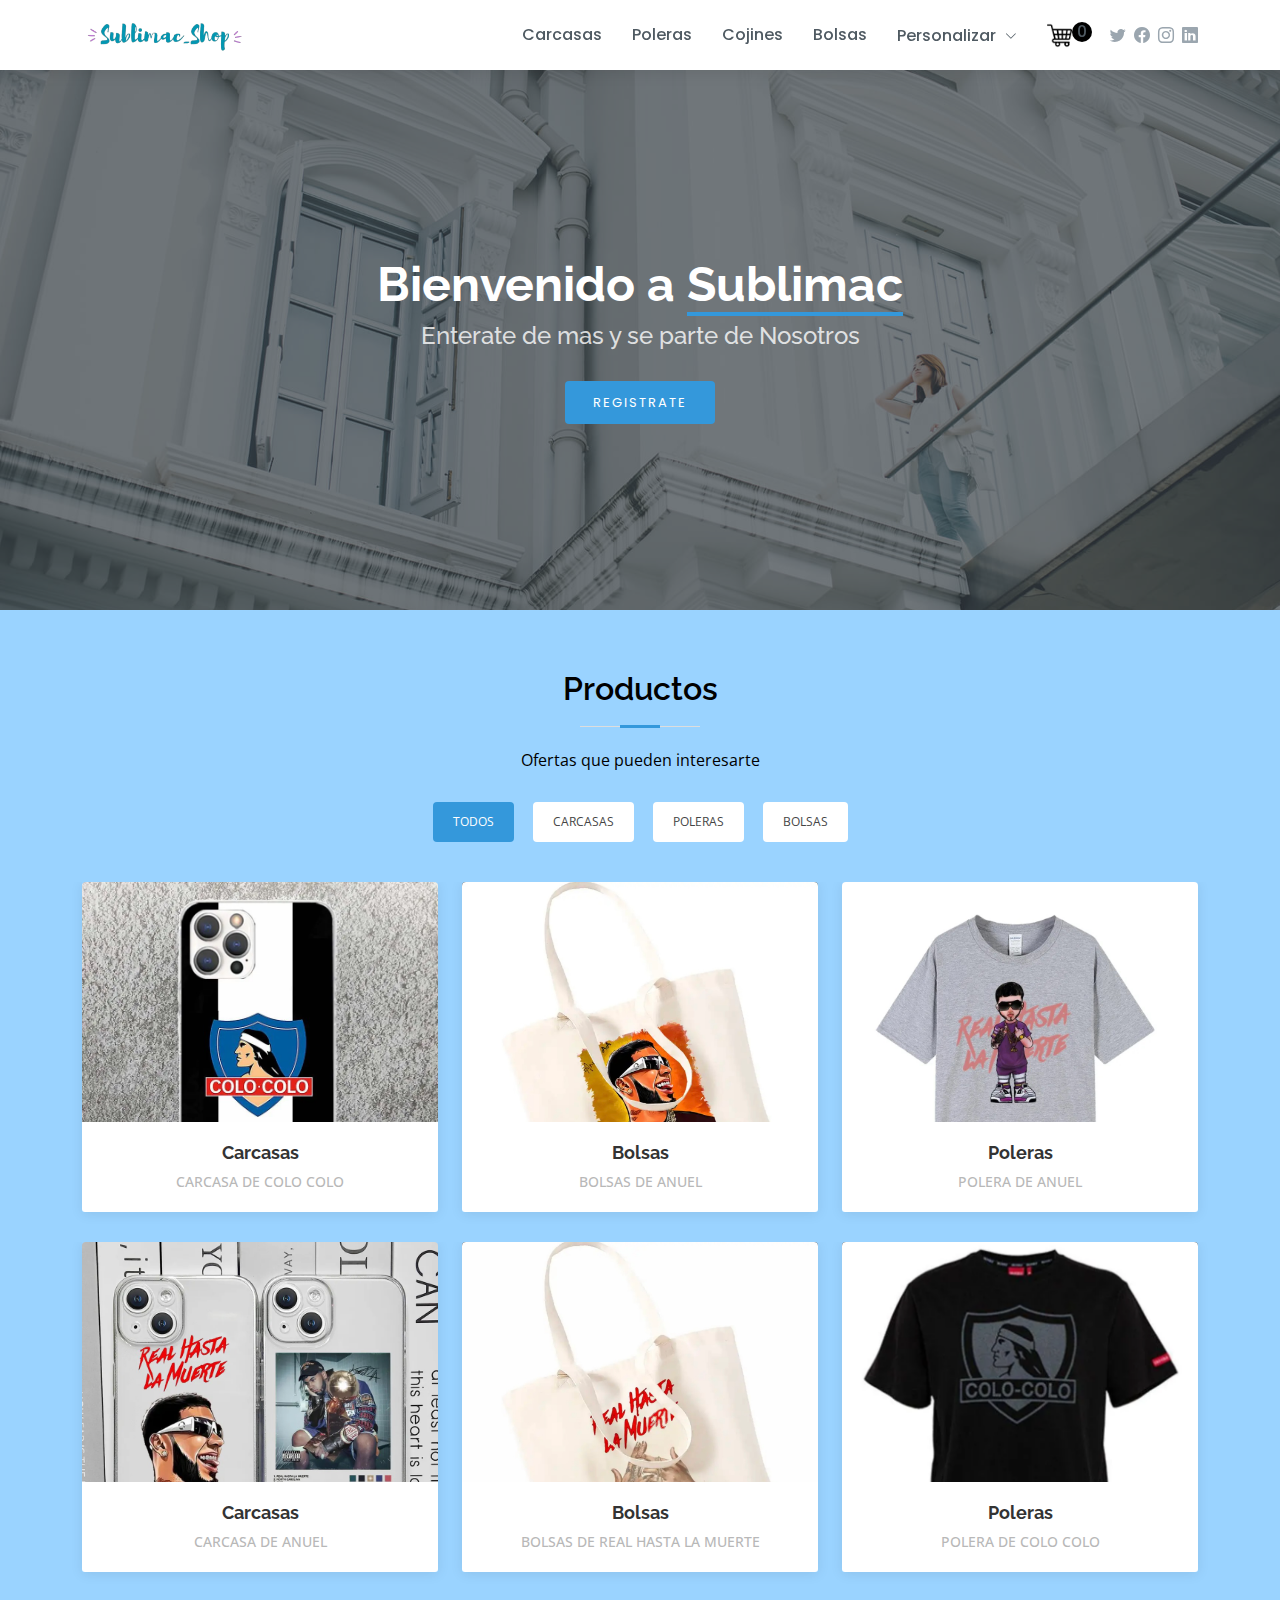
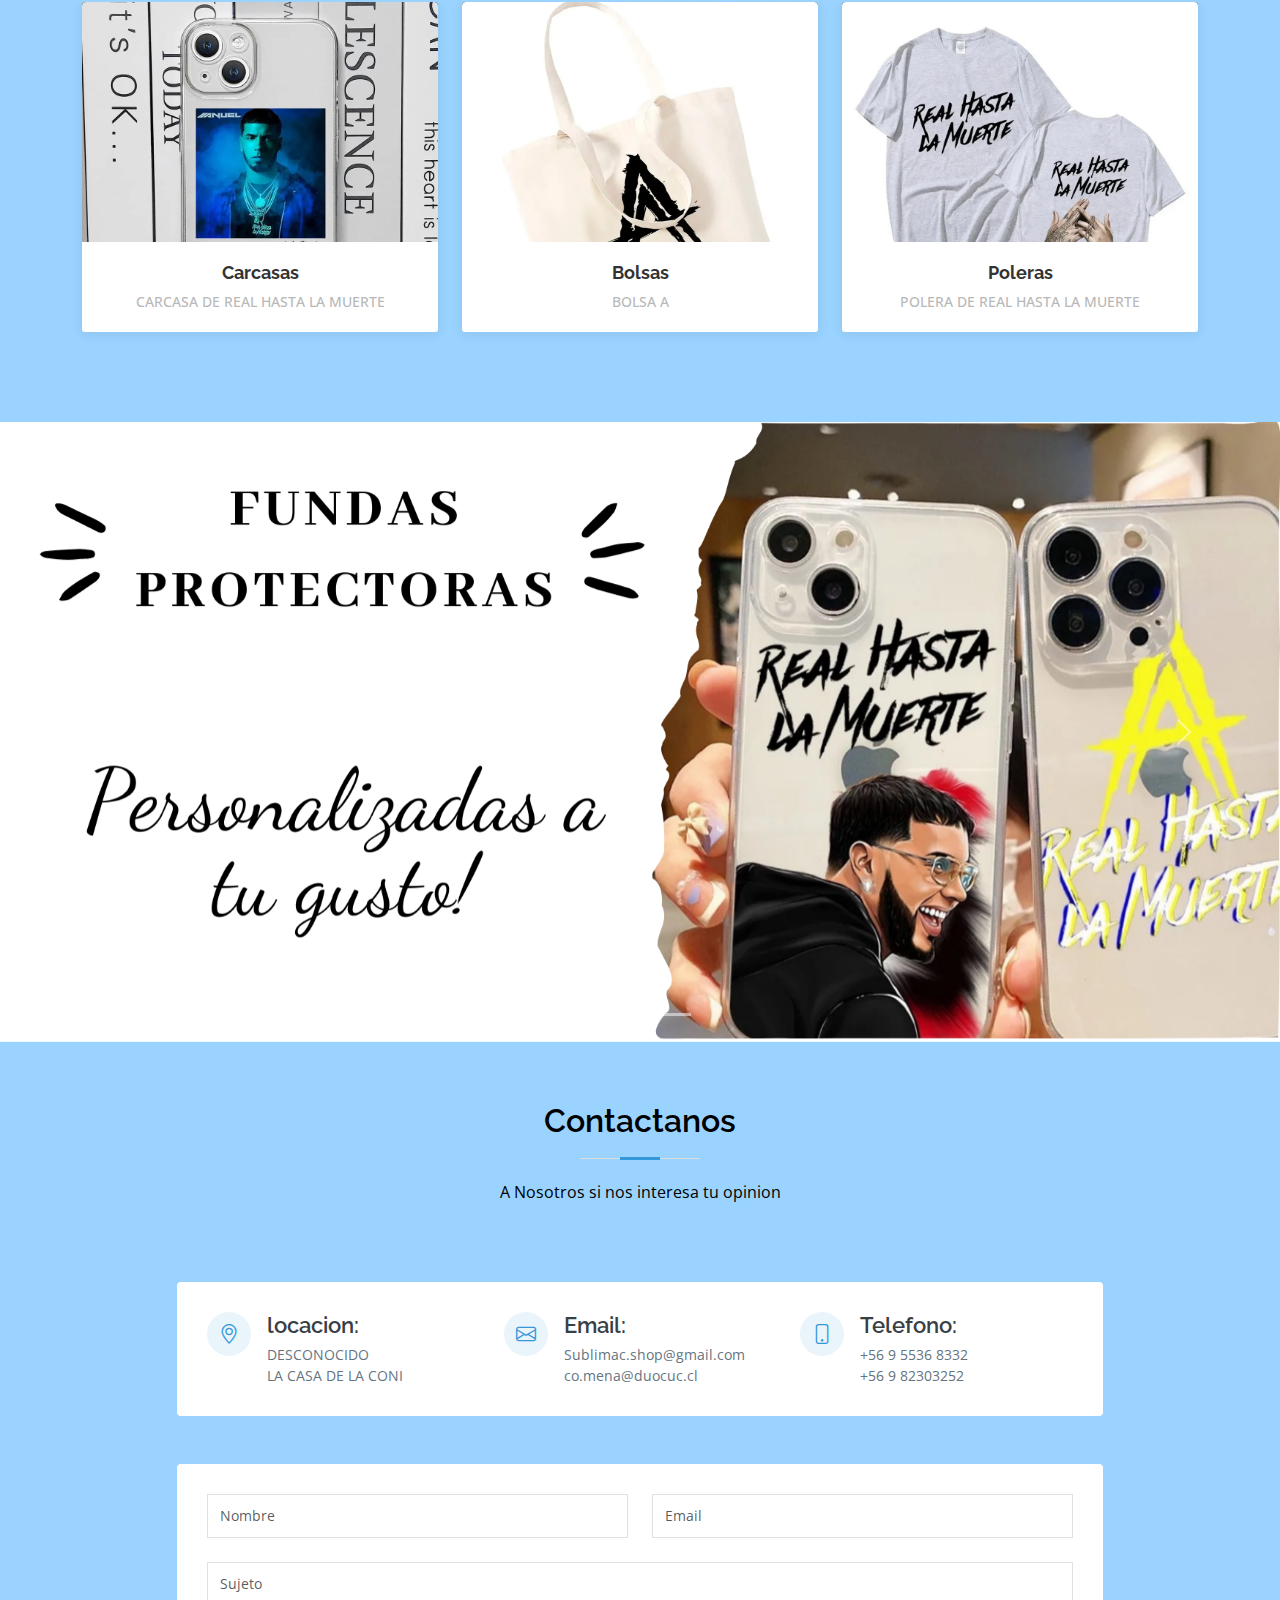
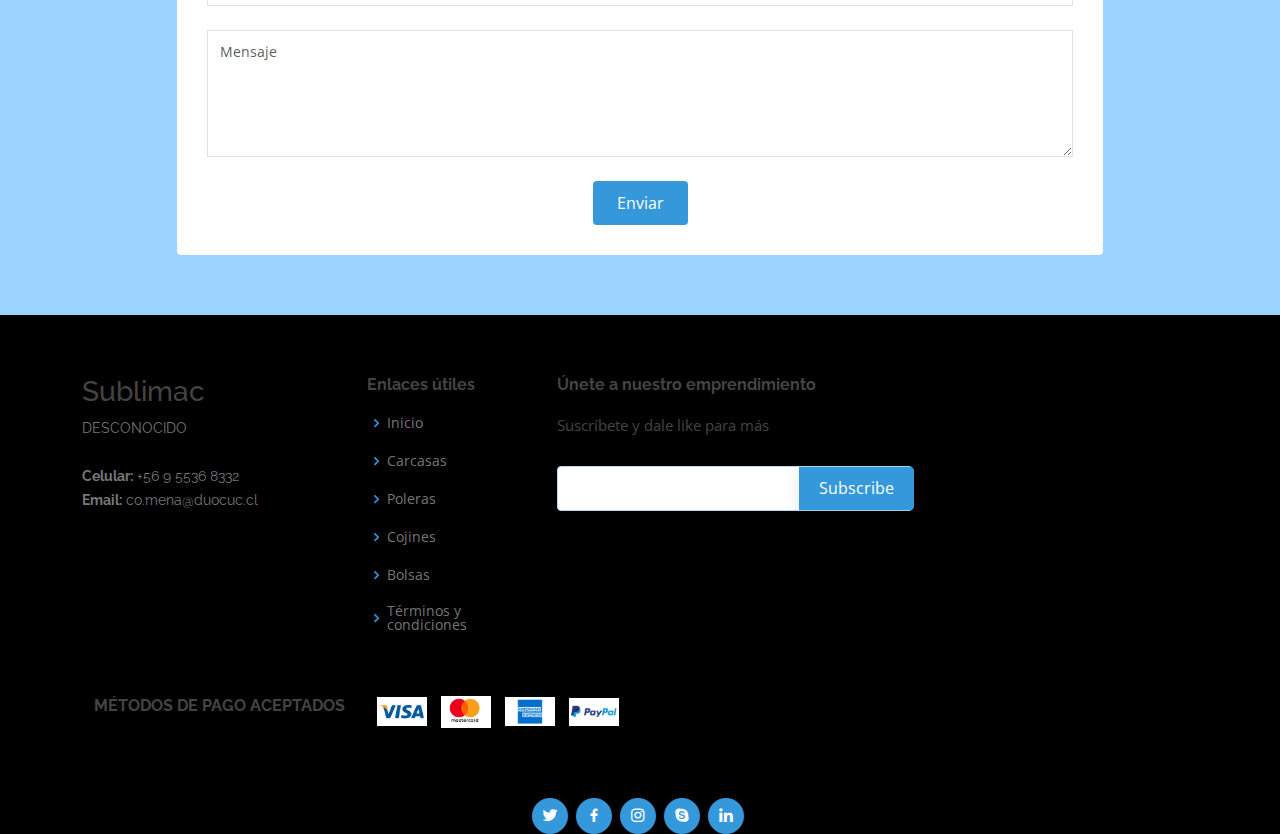
<file: index.html>
<!DOCTYPE html>
<html lang="en">
<head>
  <meta charset="utf-8">
  <meta content="width=device-width, initial-scale=1.0" name="viewport">
  <title>Sublimac_shop</title>
  <meta content="" name="description">
  <meta content="" name="keywords">
  <!-- Favicons -->
  <link href="assets/img/unnamed.jpg" rel="icon">
  <link href="assets/img/unnamed.jpg" rel="apple-touch-icon">
  <!-- Bootstrap CSS -->
  <link href="https://maxcdn.bootstrapcdn.com/bootstrap/5.3.0/css/bootstrap.min.css" rel="stylesheet">
  <!-- Google Fonts -->
  <link href="https://fonts.googleapis.com/css?family=Open+Sans:300,300i,400,400i,600,600i,700,700i|Raleway:300,300i,400,400i,500,500i,600,600i,700,700i|Poppins:300,300i,400,400i,500,500i,600,600i,700,700i" rel="stylesheet">
  <!-- Vendor CSS Files -->
  <link href="assets/vendor/bootstrap/css/bootstrap.min.css" rel="stylesheet">
  <link href="assets/vendor/bootstrap-icons/bootstrap-icons.css" rel="stylesheet">
  <link href="assets/vendor/boxicons/css/boxicons.min.css" rel="stylesheet">
  <link href="assets/vendor/glightbox/css/glightbox.min.css" rel="stylesheet">
  <link href="assets/vendor/swiper/swiper-bundle.min.css" rel="stylesheet">
  <!-- Template Main CSS File -->
  <link href="assets/css/style.css" rel="stylesheet">
  <!-- Bootstrap JS y Popper.js -->
<script src="https://code.jquery.com/jquery-3.6.0.min.js"></script>
<script src="https://cdn.jsdelivr.net/npm/@popperjs/core@2.9.3/dist/umd/popper.min.js"></script>
<script src="https://maxcdn.bootstrapcdn.com/bootstrap/5.3.0/js/bootstrap.min.js"></script>

</head>
<body>
  <header id="header" class="fixed-top d-flex align-items-center">
    <div class="container d-flex align-items-center">

      <div class="logo me-auto">
        <a href="index.html" class="logo">
          <img src="assets/img/Captura_de_pantalla_2024-04-03_131455-removebg-preview.png" alt="Logo">
      </a>
      </div>

      <nav id="navbar" class="navbar order-last order-lg-0">
        <ul>
          <li><a class="nav-link scrollto" href="Carcasas.html">Carcasas</a></li>
          <li><a class="nav-link scrollto" href="Poleras.html">Poleras</a></li>
          <li><a class="nav-link scrollto" href="Cojines.html">Cojines</a></li>
          <li><a class="nav-link scrollto" href="Bolsas.html">Bolsas</a></li>
          <li class="dropdown"><a href="#"><span>Personalizar</span> <i class="bi bi-chevron-down"></i></a>
            <ul>
              <li><a href="Personalizar.html">Carcasas</a></li>
              <li><a href="Personalizar.html">Poleras</a></li>
              <li><a href="Personalizar.html">Cojines</a></li>
              <li><a href="Personalizar.html">Bolsas reutilizables</a></li>
            </ul>
          </li>
          <li><a href="carrito.html"><img src="assets/img/shopping-cart.png" alt="Carrito de compras"><span id="cuenta-carrito">0</span></a>
          </li> 
        </ul>
        <i class="bi bi-list mobile-nav-toggle"></i>
      </nav>
      <div class="header-social-links d-flex align-items-center">
        <a href="#" class="twitter"><i class="bi bi-twitter"></i></a>
        <a href="#" class="facebook"><i class="bi bi-facebook"></i></a>
        <a href="#" class="instagram"><i class="bi bi-instagram"></i></a>
        <a href="#" class="linkedin"><i class="bi bi-linkedin"></i></i></a>
      </div>
    </div>
  </header> 

  <!-- primera parte del inicio -->
  <section id="hero" class="d-flex flex-column justify-content-center align-items-center">
    <div class="container text-center text-md-left" data-aos="fade-up">
      <h1>Bienvenido a <span>Sublimac</span></h1>
      <h2>Enterate de mas y se parte de Nosotros</h2>
      <a href="Registrate.html" class="btn-get-started scrollto">REGISTRATE</a>
    </div>
  </section>

  <main id="main">

    <!-- seccion de tarjetas -->
    <section id="portfolio" class="portfolio">
      <div class="container">

        <div class="section-title">
          <h2>Productos</h2>
          <p>Ofertas que pueden interesarte</p>
        </div>

        <div class="row">
          <div class="col-lg-12">
            <ul id="portfolio-flters">
              <li data-filter="*" class="filter-active">Todos</li>
              <li data-filter=".filter-app">Carcasas</li>
              <li data-filter=".filter-card">Poleras</li>
              <li data-filter=".filter-web">Bolsas</li>
            </ul>
          </div>
        </div>

        <div class="row portfolio-container">

          <div class="col-lg-4 col-md-6 portfolio-item filter-app wow fadeInUp">
            <div class="portfolio-wrap">
              <figure>
                <img src="assets/img/subli/COLOCOLO1.PNG" class="img-fluid" alt="">
                <a href="assets/img/subli/COLOCOLO1.PNG" data-gallery="portfolioGallery" class="link-preview portfolio-lightbox" title="Preview"><i class="bx bx-plus"></i></a>
                <a href="Carcasas.html" class="link-details" title="More Details"><i class="bx bx-link"></i></a>
              </figure>

              <div class="portfolio-info">
                <h4><a href="Carcasas.html">Carcasas</a></h4>
                <p>Carcasa de Colo colo</p>
              </div>
            </div>
          </div>

          <div class="col-lg-4 col-md-6 portfolio-item filter-web wow fadeInUp" data-wow-delay="0.1s">
            <div class="portfolio-wrap">
              <figure>
                <img src="assets/img/subli/bt2.png" class="img-fluid" alt="">
                <a href="assets/img/subli/bt2.png" class="link-preview portfolio-lightbox" data-gallery="portfolioGallery" title="Preview"><i class="bx bx-plus"></i></a>
                <a href="Bolsas.html" class="link-details" title="More Details"><i class="bx bx-link"></i></a>
              </figure>

              <div class="portfolio-info">
                <h4><a href="Bolsas.html">Bolsas</a></h4>
                <p>Bolsas de Anuel</p>
              </div>
            </div>
          </div>

          <div class="col-lg-4 col-md-6 portfolio-item filter-card wow fadeInUp">
            <div class="portfolio-wrap">
              <figure>
                <img src="assets/img/subli/ANUEL1.png" class="img-fluid" alt="">
                <a href="assets/img/subli/ANUEL1.png" class="link-preview portfolio-lightbox" data-gallery="portfolioGallery" title="Preview"><i class="bx bx-plus"></i></a>
                <a href="Poleras.html" class="link-details" title="More Details"><i class="bx bx-link"></i></a>
              </figure>

              <div class="portfolio-info">
                <h4><a href="Poleras.html">Poleras</a></h4>
                <p>Polera de Anuel</p>
              </div>
            </div>
          </div>

          <div class="col-lg-4 col-md-6 portfolio-item filter-app wow fadeInUp" data-wow-delay="0.2s">
            <div class="portfolio-wrap">
              <figure>
                <img src="assets/img/subli/BRR1.JPG" class="img-fluid" alt="">
                <a href="assets/img/subli/BRR1.JPG" class="link-preview portfolio-lightbox" data-gallery="portfolioGallery" title="Preview"><i class="bx bx-plus"></i></a>
                <a href="Carcasas.html" class="link-details" title="More Details"><i class="bx bx-link"></i></a>
              </figure>

              <div class="portfolio-info">
                <h4><a href="Carcasas.html">Carcasas</a></h4>
                <p>Carcasa de Anuel</p>
              </div>
            </div>
          </div>

          <div class="col-lg-4 col-md-6 portfolio-item filter-web wow fadeInUp" data-wow-delay="0.1s">
            <div class="portfolio-wrap">
              <figure>
                <img src="assets/img/subli/bt4.png" class="img-fluid" alt="">
                <a href="assets/img/subli/bt4.png " class="link-preview portfolio-lightbox" data-gallery="portfolioGallery" title="Preview"><i class="bx bx-plus"></i></a>
                <a href="Bolsas.html" class="link-details" title="More Details"><i class="bx bx-link"></i></a>
              </figure>

              <div class="portfolio-info">
                <h4><a href="Bolsas.html">Bolsas</a></h4>
                <p>Bolsas de Real hasta la muerte</p>
              </div>
            </div>
          </div>

          <div class="col-lg-4 col-md-6 portfolio-item filter-card wow fadeInUp">
            <div class="portfolio-wrap">
              <figure>
                <img src="assets/img/subli/CC3.PNG" class="img-fluid" alt="">
                <a href="assets/img/subli/CC3.PNG" class="link-preview portfolio-lightbox" data-gallery="portfolioGallery" title="Preview"><i class="bx bx-plus"></i></a>
                <a href="Poleras.html" class="link-details" title="More Details"><i class="bx bx-link"></i></a>
              </figure>

              <div class="portfolio-info">
                <h4><a href="Poleras.html">Poleras</a></h4>
                <p>Polera de Colo colo</p>
              </div>
            </div>
          </div>

          <div class="col-lg-4 col-md-6 portfolio-item filter-app wow fadeInUp" data-wow-delay="0.2s">
            <div class="portfolio-wrap">
              <figure>
                <img src="assets/img/subli/BRR6.PNG" class="img-fluid" alt="">
                <a href="assets/img/subli/BRR6.PNG  " class="link-preview portfolio-lightbox" data-gallery="portfolioGallery" title="Preview"><i class="bx bx-plus"></i></a>
                <a href="Carcasas.html" class="link-details" title="More Details"><i class="bx bx-link"></i></a>
              </figure>

              <div class="portfolio-info">
                <h4><a href="Carcasas.html">Carcasas</a></h4>
                <p> Carcasa de Real hasta la muerte</p>
              </div>
            </div>
          </div>

          <div class="col-lg-4 col-md-6 portfolio-item filter-web wow fadeInUp" data-wow-delay="0.2s">
            <div class="portfolio-wrap">
              <figure>
                <img src="assets/img/subli/bt7.png" class="img-fluid" alt="">
                <a href="assets/img/subli/bt7.png" class="link-preview portfolio-lightbox" data-gallery="portfolioGallery" title="Preview"><i class="bx bx-plus"></i></a>
                <a href="portfolio-details.html" class="link-details" title="More Details"><i class="bx bx-link"></i></a>
              </figure>

              <div class="portfolio-info">
                <h4><a href="Bolsas.html">Bolsas</a></h4>
                <p>Bolsa A</p>
              </div>
            </div>
          </div>

          <div class="col-lg-4 col-md-6 portfolio-item filter-card wow fadeInUp" data-wow-delay="0.1s">
            <div class="portfolio-wrap">
              <figure>
                <img src="assets/img/subli/EMMANUEL3.png" class="img-fluid" alt="">
                <a href="assets/img/subli/EMMANUEL3.png" class="link-preview portfolio-lightbox" data-gallery="portfolioGallery" title="Preview"><i class="bx bx-plus"></i></a>
                <a href="Poleras.html" class="link-details" title="More Details"><i class="bx bx-link"></i></a>
              </figure>

              <div class="portfolio-info">
                <h4><a href="Poleras.html">Poleras</a></h4>
                <p>Polera de Real hasta la muerte</p>
              </div>
            </div>
          </div>

        </div>
      </div>
    </section><!-- End Portfolio Section -->

	    <!-- Carousel de imágenes -->
      <div id="carouselExampleIndicators" class="carousel slide">
        <div class="carousel-indicators">
       <button type="button" data-bs-target="#carouselExampleIndicators" data-bs-slide-to="0" class="active" aria-current="true" aria-label="Slide 1"></button>
            <button type="button" data-bs-target="#carouselExampleIndicators" data-bs-slide-to="1" aria-label="Slide 2"></button>
            <button type="button" data-bs-target="#carouselExampleIndicators" data-bs-slide-to="2" aria-label="Slide 3"></button>
        </div>
        <div class="carousel-inner">
            <div class="carousel-item active">
                <img src="assets/img/carousel1.png" class="d-block w-100">
            </div>
            <div class="carousel-item">
                <img src="assets/img/carousel2.png" class="d-block w-100">
            </div>
            <div class="carousel-item">
                <img src="assets/img/carousel3.png" class="d-block w-100">
            </div>
        </div>
        <button class="carousel-control-prev" type="button" data-bs-target="#carouselExampleIndicators" data-bs-slide="prev">
            <span class="carousel-control-prev-icon" aria-hidden="true"></span>
            <span class="visually-hidden">Previous</span>
        </button>
        <button class="carousel-control-next" type="button" data-bs-target="#carouselExampleIndicators" data-bs-slide="next">
            <span class="carousel-control-next-icon" aria-hidden="true"></span>
            <span class="visually-hidden">Next</span>
        </button>
    </div>

    <!-- ======= Contact Section ======= -->
    <section id="contact" class="contact section-bg">
      <div class="container">

        <div class="section-title">
          <h2>Contactanos</h2>
          <p>A Nosotros si nos interesa tu opinion</p>
        </div>

        <div class="row mt-5 justify-content-center">

          <div class="col-lg-10">

            <div class="info-wrap">
              <div class="row">
                <div class="col-lg-4 info">
                  <i class="bi bi-geo-alt"></i>
                  <h4>locacion:</h4>
                  <p>DESCONOCIDO<br>LA CASA DE LA CONI</p>
                </div>

                <div class="col-lg-4 info mt-4 mt-lg-0">
                  <i class="bi bi-envelope"></i>
                  <h4>Email:</h4>
                  <p>Sublimac.shop@gmail.com<br>co.mena@duocuc.cl</p>
                </div>

                <div class="col-lg-4 info mt-4 mt-lg-0">
                  <i class="bi bi-phone"></i>
                  <h4>Telefono:</h4>
                  <p>+56 9 5536 8332<br>+56 9 82303252</p>
                </div>
              </div>
            </div>

          </div>

        </div>

        <div class="row mt-5 justify-content-center">
          <div class="col-lg-10">
            <form action="forms/contact.php" method="post" role="form" class="php-email-form">
              <div class="row">
                <div class="col-md-6 form-group">
                  <input type="text" name="name" class="form-control" id="name" placeholder="Nombre" required>
                </div>
                <div class="col-md-6 form-group mt-3 mt-md-0">
                  <input type="email" class="form-control" name="email" id="email" placeholder="Email" required>
                </div>
              </div>
              <div class="form-group mt-3">
                <input type="text" class="form-control" name="subject" id="subject" placeholder="Sujeto" required>
              </div>
              <div class="form-group mt-3">
                <textarea class="form-control" name="message" rows="5" placeholder="Mensaje" required></textarea>
              </div>
              <div class="my-3">
                <div class="loading">Cargando...</div>
                <div class="error-message"></div>
                <div class="sent-message">Tu mensaje ha sido enviado. ¡Gracias!</div>
              </div>
              <div class="text-center"><button type="submit">Enviar</button></div>
            </form>
          </div>

        </div>

      </div>
    </section><!-- End Contact Section -->

  </main><!-- End #main -->
<!-- ======= Footer ======= -->
<footer id="footer">

  <div class="footer-top">
    <div class="container">
      <div class="row">

        <div class="col-lg-3 col-md-6 footer-contact">
          <h3>Sublimac</h3>
          <p>
            DESCONOCIDO<br><br>
            <strong>Celular:</strong> +56 9 5536 8332<br>
            <strong>Email:</strong> co.mena@duocuc.cl<br>
          </p>
        </div>

        <div class="col-lg-2 col-md-6 footer-links">
          <h4>Enlaces útiles</h4>
          <ul>
            <li><i class="bx bx-chevron-right"></i> <a href="index.html">Inicio</a></li>
            <li><i class="bx bx-chevron-right"></i> <a href="Carcasas.html">Carcasas</a></li>
            <li><i class="bx bx-chevron-right"></i> <a href="Poleras.html">Poleras</a></li>
            <li><i class="bx bx-chevron-right"></i> <a href="Cojines.html">Cojines</a></li>
            <li><i class="bx bx-chevron-right"></i> <a href="Bolsas.html">Bolsas</a></li>
            <li><i class="bx bx-chevron-right"></i> <a href="terminos.html">Términos y condiciones</a></li>
          </ul>
        </div>

        <div class="col-lg-4 col-md-6 footer-newsletter">
          <h4>Únete a nuestro emprendimiento</h4>
          <p>Suscríbete y dale like para más</p>
          <form action="" method="post">
            <input type="email" name="email"><input type="submit" value="Subscribe">
          </form>
        </div>

      </div>

      <!-- Sección de métodos de pago aceptados -->
      <div class="container d-md-flex py-4">
        <h4>MÉTODOS DE PAGO ACEPTADOS</h4>
        <ul>
        <div class="accepted-payment-methods">
          <img src="assets/img/Visa.png" alt="Visa">
          <img src="assets/img/Mastercard.png" alt="Mastercard">
          <img src="assets/img/Amex.png" alt="American Express">
          <img src="assets/img/Paypal.png" alt="Paypal">
        </ul>
          <!-- Y así sucesivamente para otras tarjetas -->
        </div>
      </div>
      <!-- Fin de la sección de métodos de pago aceptados -->

    </div>
  </div>

  <div class="social-links text-center text-md-right pt-3 pt-md-0">
    <a href="#" class="twitter"><i class="bx bxl-twitter"></i></a>
    <a href="#" class="facebook"><i class="bx bxl-facebook"></i></a>
    <a href="#" class="instagram"><i class="bx bxl-instagram"></i></a>
    <a href="#" class="google-plus"><i class="bx bxl-skype"></i></a>
    <a href="#" class="linkedin"><i class="bx bxl-linkedin"></i></a>
  </div>

</footer><!-- End Footer -->

  <a href="#" class="back-to-top d-flex align-items-center justify-content-center"><i class="bi bi-arrow-up-short"></i></a>

  <!-- Vendor JS Files -->
  <script src="assets/vendor/purecounter/purecounter_vanilla.js"></script>
  <script src="assets/vendor/bootstrap/js/bootstrap.bundle.min.js"></script>
  <script src="assets/vendor/glightbox/js/glightbox.min.js"></script>
  <script src="assets/vendor/isotope-layout/isotope.pkgd.min.js"></script>
  <script src="assets/vendor/swiper/swiper-bundle.min.js"></script>
  <script src="assets/vendor/waypoints/noframework.waypoints.js"></script>
  <script src="assets/vendor/php-email-form/validate.js"></script>

  <!-- Template Main JS File -->
  <script src="assets/js/main.js"></script>

</body>

</html>
</file>
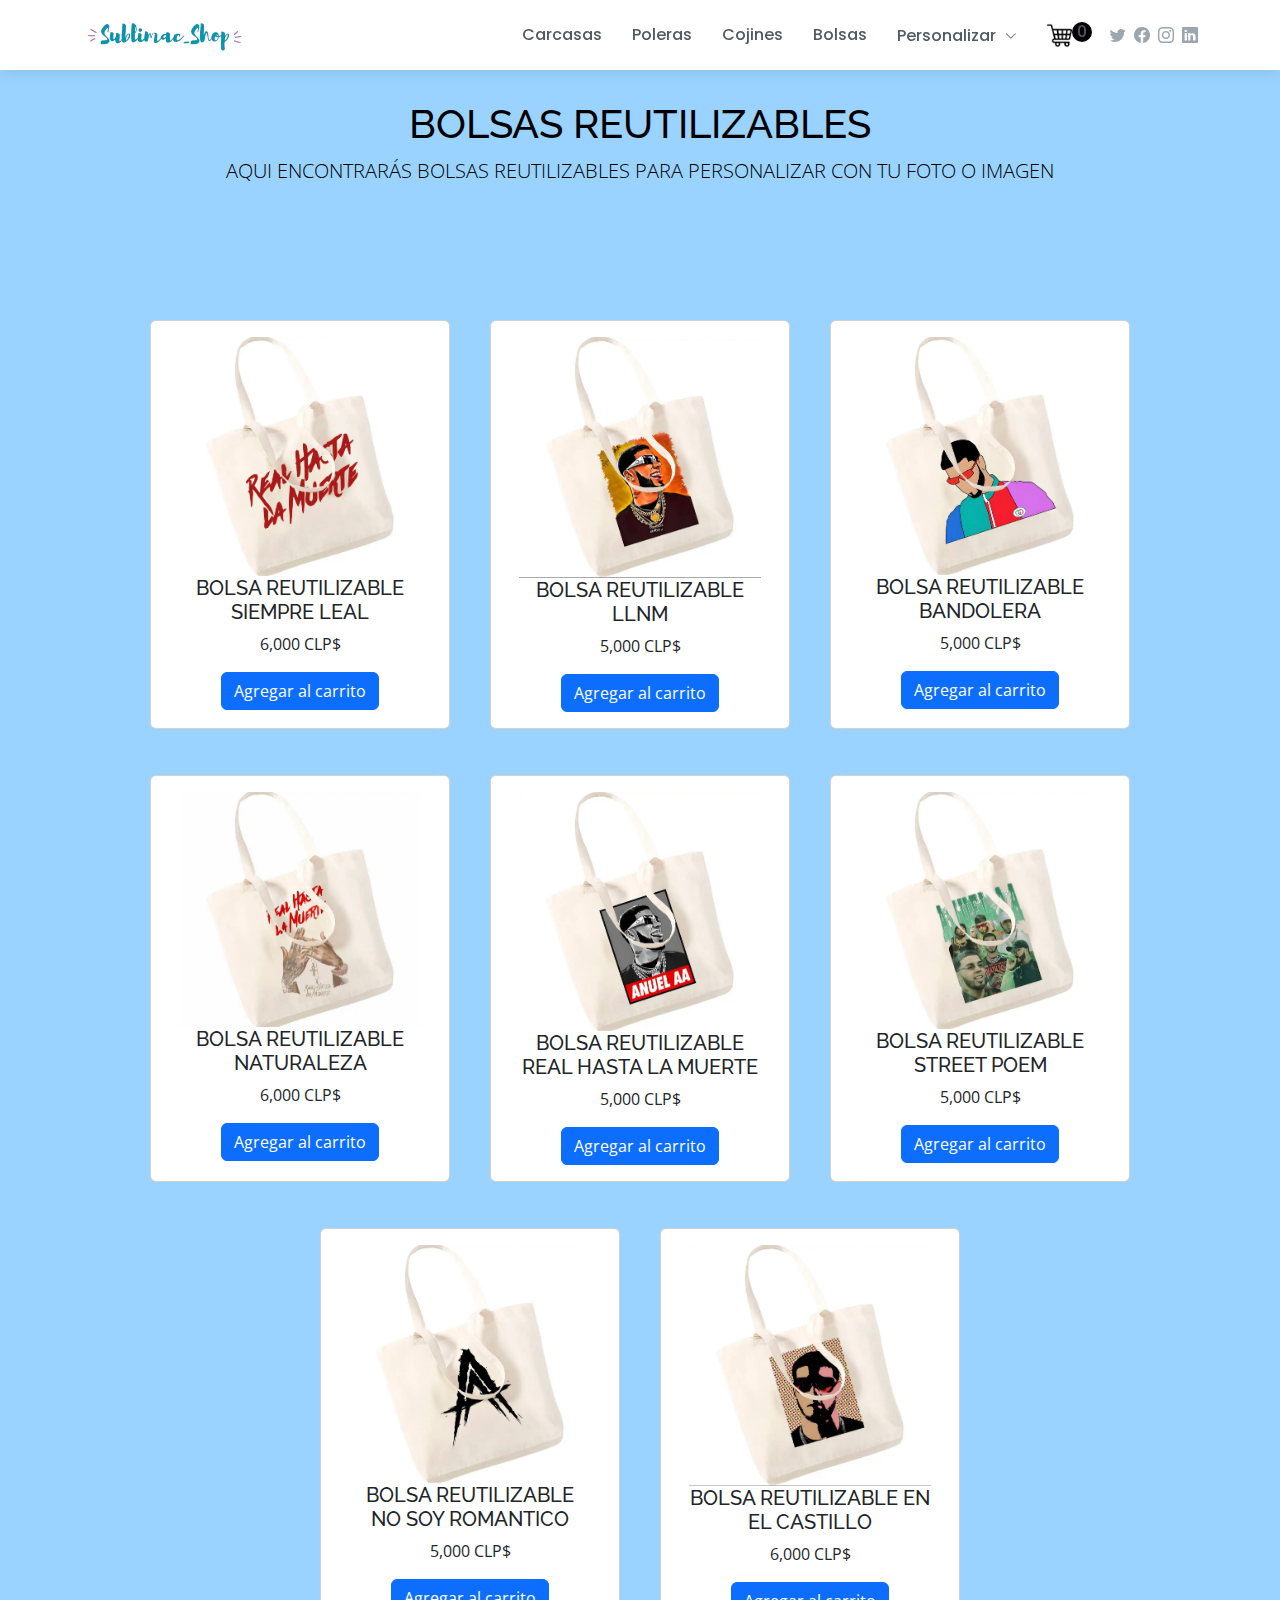
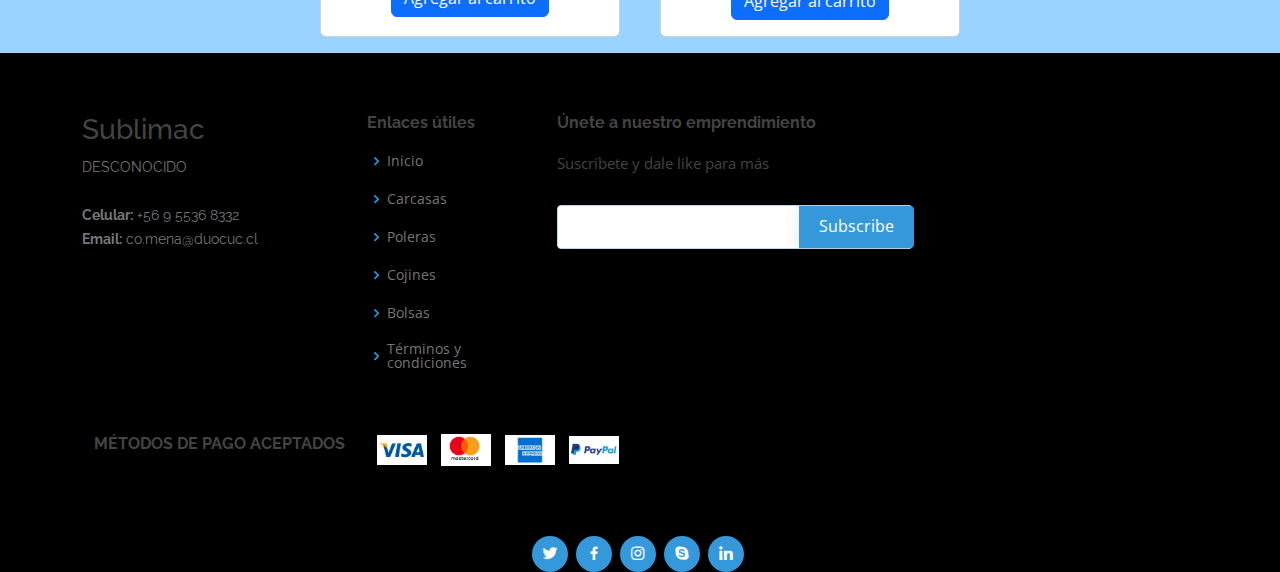
<file: Bolsas.html>
<!DOCTYPE html>
<html lang="en">
<head>
    <meta charset="UTF-8">
    <meta name="viewport" content="width=device-width, initial-scale=1.0">
    <title>Bolsas</title>
    <!-- Favicons -->
    <link href="assets/img/unnamed.jpg" rel="icon">
    <link href="assets/img/unnamed.jpg" rel="apple-touch-icon">
    <!-- Bootstrap CSS -->
    <link href="https://maxcdn.bootstrapcdn.com/bootstrap/5.3.0/css/bootstrap.min.css" rel="stylesheet">
    <!-- Google Fonts -->
    <link href="https://fonts.googleapis.com/css?family=Open+Sans:300,300i,400,400i,600,600i,700,700i|Raleway:300,300i,400,400i,500,500i,600,600i,700,700i|Poppins:300,300i,400,400i,500,500i,600,600i,700,700i" rel="stylesheet">
    <!-- Vendor CSS Files -->
    <link href="assets/vendor/bootstrap/css/bootstrap.min.css" rel="stylesheet">
    <link href="assets/vendor/bootstrap-icons/bootstrap-icons.css" rel="stylesheet">
    <link href="assets/vendor/boxicons/css/boxicons.min.css" rel="stylesheet">
    <link href="assets/vendor/glightbox/css/glightbox.min.css" rel="stylesheet">
    <link href="assets/vendor/swiper/swiper-bundle.min.css" rel="stylesheet">
    <!-- Template Main CSS File -->
    <link href="assets/css/style.css" rel="stylesheet">
    <link rel="stylesheet" href="assets/css/productos.css">
    <!-- Bootstrap JS y Popper.js -->
    <script src="https://code.jquery.com/jquery-3.6.0.min.js"></script>
    <script src="https://cdn.jsdelivr.net/npm/@popperjs/core@2.9.3/dist/umd/popper.min.js"></script>
    <script src="https://maxcdn.bootstrapcdn.com/bootstrap/5.3.0/js/bootstrap.min.js"></script>
</head>
<body>
    <!-- Barra de tareas -->
    <header id="header" class="fixed-top d-flex align-items-center">
        <div class="container d-flex align-items-center">
            <div class="logo me-auto">
                <a href="index.html" class="logo">
                    <img src="assets/img/Captura_de_pantalla_2024-04-03_131455-removebg-preview.png" alt="Logo">
                </a>
            </div>
            <nav id="navbar" class="navbar order-last order-lg-0">
                <ul>
                    <li><a class="nav-link scrollto" href="Carcasas.html">Carcasas</a></li>
                    <li><a class="nav-link scrollto" href="Poleras.html">Poleras</a></li>
                    <li><a class="nav-link scrollto" href="Cojines.html">Cojines</a></li>
                    <li><a class="nav-link scrollto" href="Bolsas.html">Bolsas</a></li>
                    <li class="dropdown"><a href="#"><span>Personalizar</span> <i class="bi bi-chevron-down"></i></a>
                        <ul>
                            <li><a href="Personalizar.html">Carcasas</a></li>
                            <li><a href="Personalizar.html">Poleras</a></li>
                            <li><a href="Personalizar.html">Cojines</a></li>
                            <li><a href="Personalizar.html">Bolsas reutilizables</a></li>
                        </ul>
                    </li>
                    <li><a href="carrito.html"><img src="assets/img/shopping-cart.png" alt="Carrito de compras"><span id="cuenta-carrito">0</span></a>
                    </li> 
                </ul>
                <i class="bi bi-list mobile-nav-toggle"></i>
            </nav>
            <div class="header-social-links d-flex align-items-center">
                <a href="#" class="twitter"><i class="bi bi-twitter"></i></a>
                <a href="#" class="facebook"><i class="bi bi-facebook"></i></a>
                <a href="#" class="instagram"><i class="bi bi-instagram"></i></a>
                <a href="#" class="linkedin"><i class="bi bi-linkedin"></i></a>
            </div>
        </div>
    </header>
    <!-- Fin de la barra de tareas -->

    <!-- Aquí agregamos el título y el texto -->
    <div class="container text-center main-content">
        <h1>BOLSAS REUTILIZABLES</h1>
        <p class="lead">AQUI ENCONTRARÁS BOLSAS REUTILIZABLES PARA PERSONALIZAR CON TU FOTO O IMAGEN</p>
    </div>
    <!-- Fin del título y del texto -->

    <!-- Aquí comienza el segundo código -->
    <div class="container main-content">
        <div class="row justify-content-center">
            <!-- Elementos generados a partir del JSON -->
            <main id="items" class="row row-cols-1 row-cols-md-3 g-4"></main>
        </div>
    </div>
    <!-- Aquí termina el segundo código -->

    <!-- Aquí empieza el código JavaScript -->
    <script src="assets/js/bolsas.js"></script>
    <!-- Aquí termina el código JavaScript -->

<!-- ======= Footer ======= -->
<footer id="footer">

    <div class="footer-top">
      <div class="container">
        <div class="row">
  
          <div class="col-lg-3 col-md-6 footer-contact">
            <h3>Sublimac</h3>
            <p>
              DESCONOCIDO<br><br>
              <strong>Celular:</strong> +56 9 5536 8332<br>
              <strong>Email:</strong> co.mena@duocuc.cl<br>
            </p>
          </div>
  
          <div class="col-lg-2 col-md-6 footer-links">
            <h4>Enlaces útiles</h4>
            <ul>
              <li><i class="bx bx-chevron-right"></i> <a href="index.html">Inicio</a></li>
              <li><i class="bx bx-chevron-right"></i> <a href="Carcasas.html">Carcasas</a></li>
              <li><i class="bx bx-chevron-right"></i> <a href="Poleras.html">Poleras</a></li>
              <li><i class="bx bx-chevron-right"></i> <a href="Cojines.html">Cojines</a></li>
              <li><i class="bx bx-chevron-right"></i> <a href="Bolsas.html">Bolsas</a></li>
              <li><i class="bx bx-chevron-right"></i> <a href="terminos.html">Términos y condiciones</a></li>
            </ul>
          </div>
  
          <div class="col-lg-4 col-md-6 footer-newsletter">
            <h4>Únete a nuestro emprendimiento</h4>
            <p>Suscríbete y dale like para más</p>
            <form action="" method="post">
              <input type="email" name="email"><input type="submit" value="Subscribe">
            </form>
          </div>
  
        </div>
  
        <!-- Sección de métodos de pago aceptados -->
        <div class="container d-md-flex py-4">
          <h4>MÉTODOS DE PAGO ACEPTADOS</h4>
          <ul>
          <div class="accepted-payment-methods">
            <img src="assets/img/Visa.png" alt="Visa">
            <img src="assets/img/Mastercard.png" alt="Mastercard">
            <img src="assets/img/Amex.png" alt="American Express">
            <img src="assets/img/Paypal.png" alt="Paypal">
          </ul>
            <!-- Y así sucesivamente para otras tarjetas -->
          </div>
        </div>
        <!-- Fin de la sección de métodos de pago aceptados -->
  
      </div>
    </div>
  
    <div class="social-links text-center text-md-right pt-3 pt-md-0">
      <a href="#" class="twitter"><i class="bx bxl-twitter"></i></a>
      <a href="#" class="facebook"><i class="bx bxl-facebook"></i></a>
      <a href="#" class="instagram"><i class="bx bxl-instagram"></i></a>
      <a href="#" class="google-plus"><i class="bx bxl-skype"></i></a>
      <a href="#" class="linkedin"><i class="bx bxl-linkedin"></i></a>
    </div>
  
  </footer><!-- End Footer -->

</body>
</html>
</file>
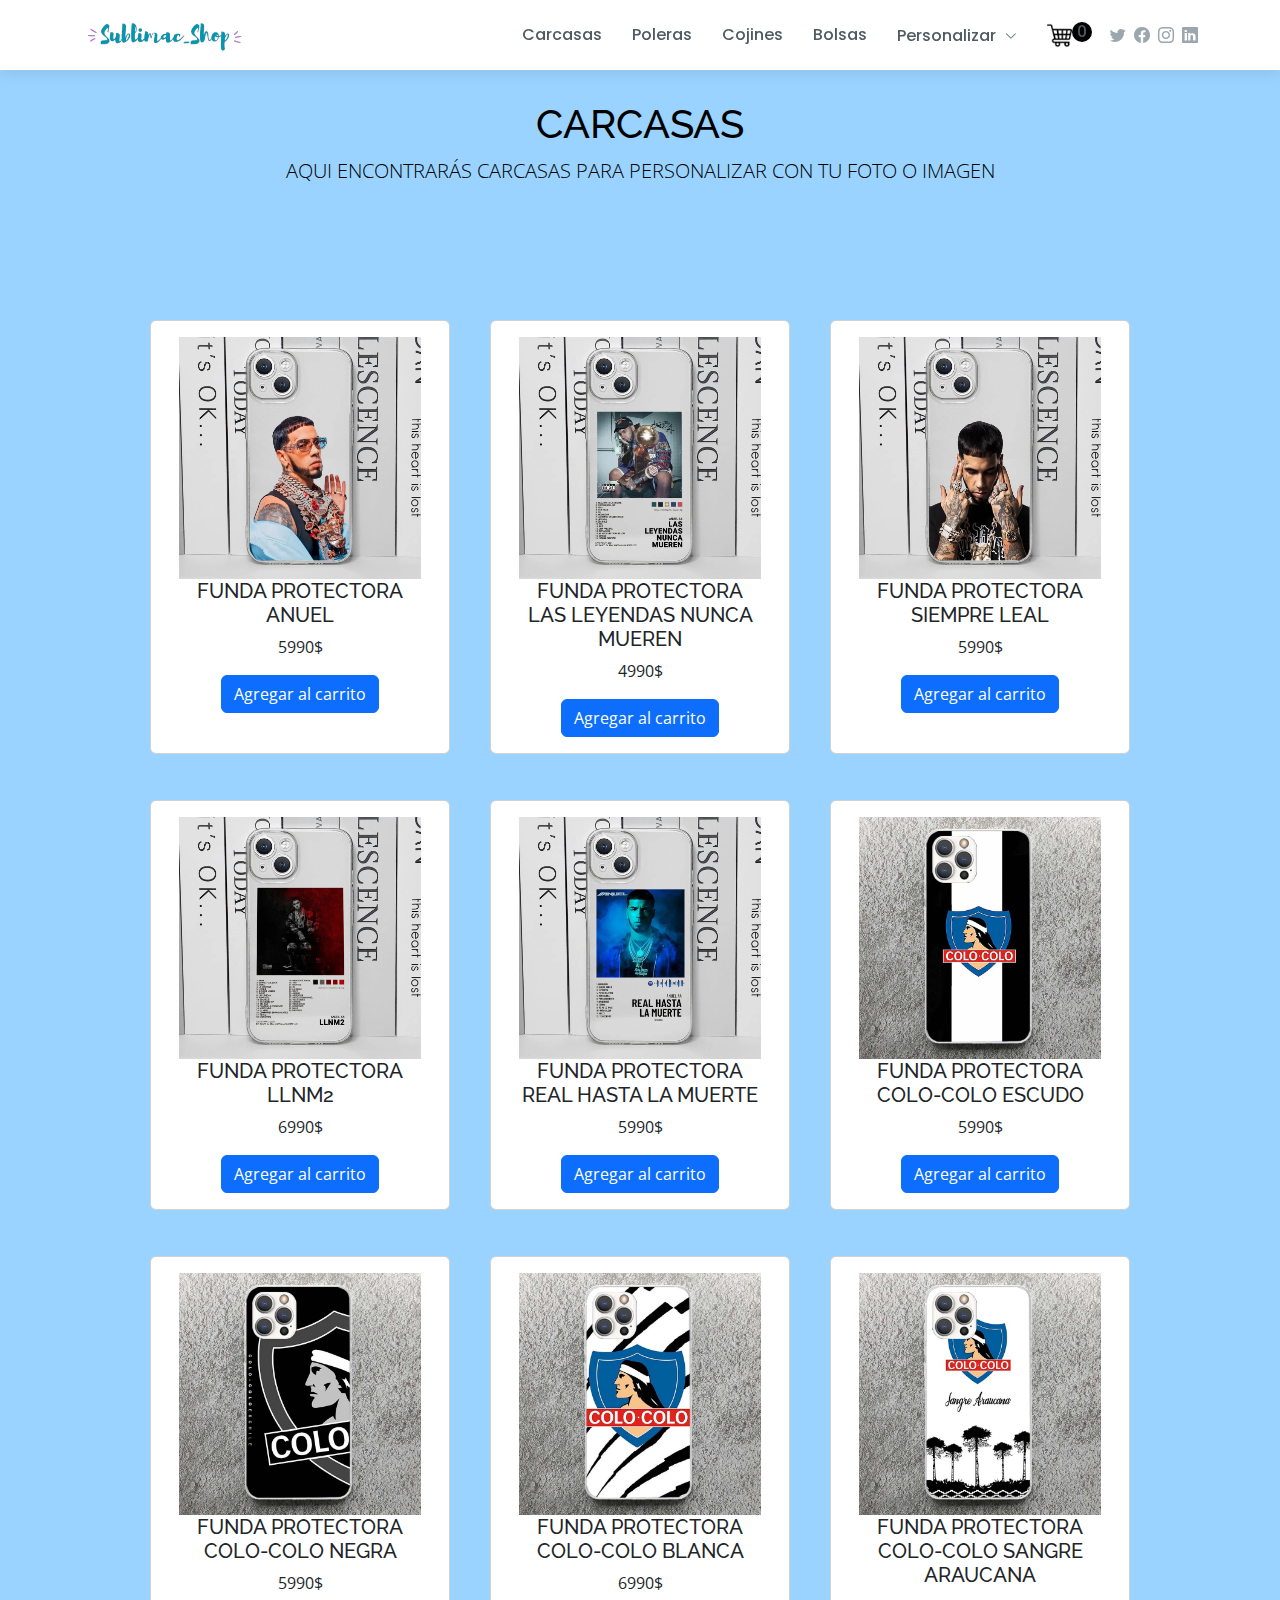
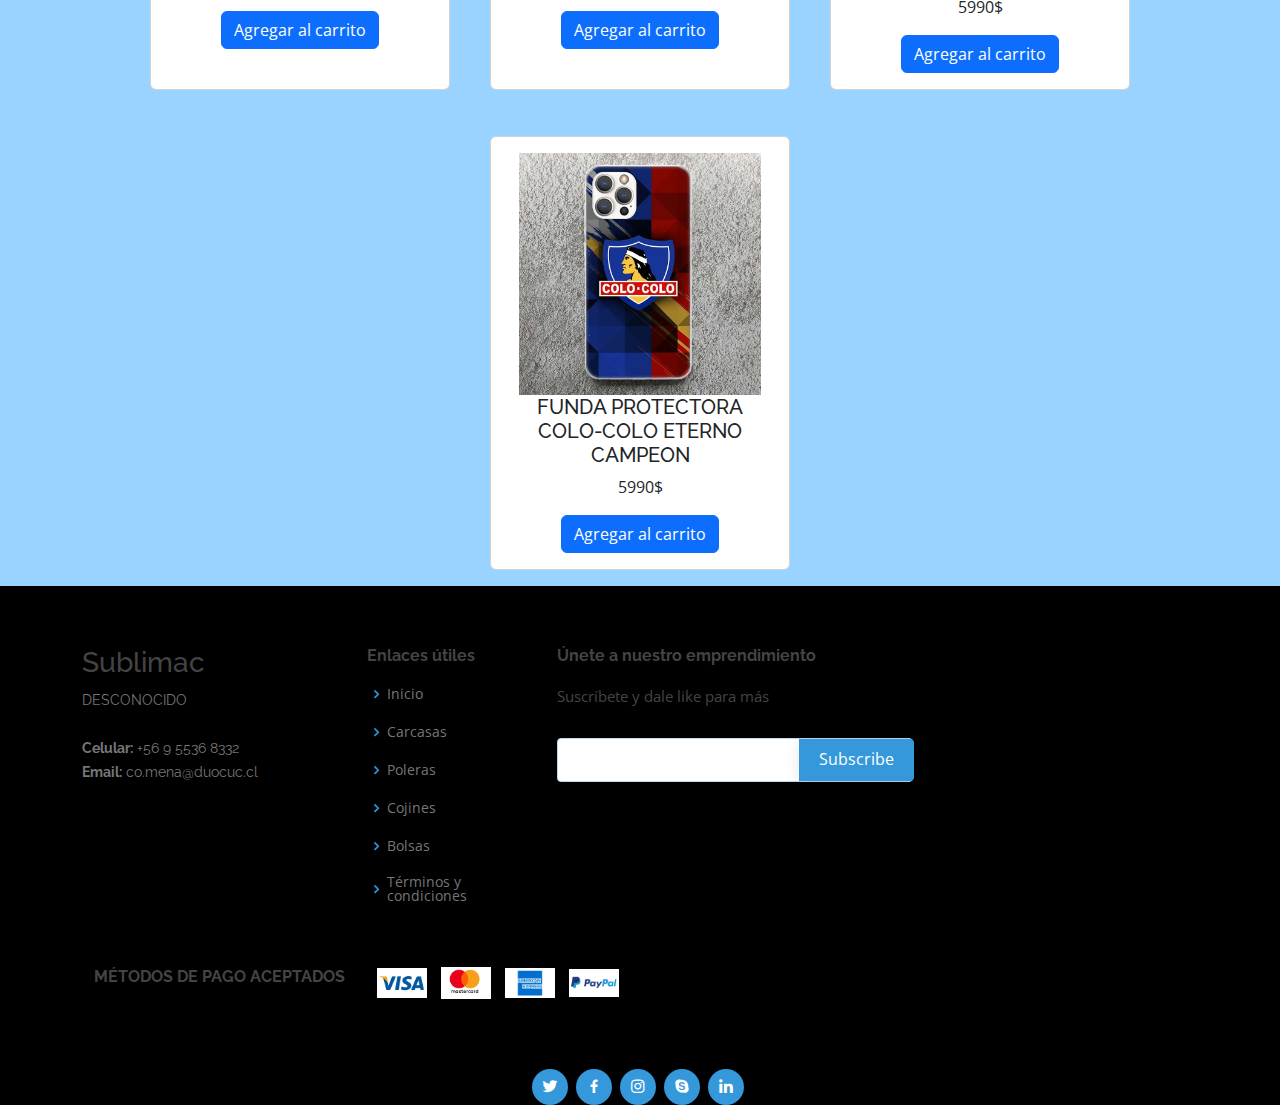
<file: Carcasas.html>
<!DOCTYPE html>
<html lang="en">
<head>
    <meta charset="UTF-8">
    <meta name="viewport" content="width=device-width, initial-scale=1.0">
    <title>Carcasa</title>
    <!-- Favicons -->
    <link href="assets/img/unnamed.jpg" rel="icon">
    <link href="assets/img/unnamed.jpg" rel="apple-touch-icon">
    <!-- Bootstrap CSS -->
    <link href="https://maxcdn.bootstrapcdn.com/bootstrap/5.3.0/css/bootstrap.min.css" rel="stylesheet">
    <!-- Google Fonts -->
    <link href="https://fonts.googleapis.com/css?family=Open+Sans:300,300i,400,400i,600,600i,700,700i|Raleway:300,300i,400,400i,500,500i,600,600i,700,700i|Poppins:300,300i,400,400i,500,500i,600,600i,700,700i" rel="stylesheet">
    <!-- Vendor CSS Files -->
    <link href="assets/vendor/bootstrap/css/bootstrap.min.css" rel="stylesheet">
    <link href="assets/vendor/bootstrap-icons/bootstrap-icons.css" rel="stylesheet">
    <link href="assets/vendor/boxicons/css/boxicons.min.css" rel="stylesheet">
    <link href="assets/vendor/glightbox/css/glightbox.min.css" rel="stylesheet">
    <link href="assets/vendor/swiper/swiper-bundle.min.css" rel="stylesheet">
    <!-- Template Main CSS File -->
    <link href="assets/css/style.css" rel="stylesheet">
    <link rel="stylesheet" href="assets/css/productos.css">
    <!-- Bootstrap JS y Popper.js -->
    <script src="https://code.jquery.com/jquery-3.6.0.min.js"></script>
    <script src="https://cdn.jsdelivr.net/npm/@popperjs/core@2.9.3/dist/umd/popper.min.js"></script>
    <script src="https://maxcdn.bootstrapcdn.com/bootstrap/5.3.0/js/bootstrap.min.js"></script>
</head>
<body>
    <!-- Barra de tareas -->
    <header id="header" class="fixed-top d-flex align-items-center">
        <div class="container d-flex align-items-center">
            <div class="logo me-auto">
                <a href="index.html" class="logo">
                    <img src="assets/img/Captura_de_pantalla_2024-04-03_131455-removebg-preview.png" alt="Logo">
                </a>
            </div>
            <nav id="navbar" class="navbar order-last order-lg-0">
                <ul>
                    <li><a class="nav-link scrollto" href="Carcasas.html">Carcasas</a></li>
                    <li><a class="nav-link scrollto" href="Poleras.html">Poleras</a></li>
                    <li><a class="nav-link scrollto" href="Cojines.html">Cojines</a></li>
                    <li><a class="nav-link scrollto" href="Bolsas.html">Bolsas</a></li>
                    <li class="dropdown"><a href="#"><span>Personalizar</span> <i class="bi bi-chevron-down"></i></a>
                        <ul>
                            <li><a href="Personalizar.html">Carcasas</a></li>
                            <li><a href="Personalizar.html">Poleras</a></li>
                            <li><a href="Personalizar.html">Cojines</a></li>
                            <li><a href="Personalizar.html">Bolsas reutilizables</a></li>
                        </ul>
                    </li>
                    <li><a href="carrito.html"><img src="assets/img/shopping-cart.png" alt="Carrito de compras"><span id="cuenta-carrito">0</span></a>
                    </li> 
                </ul>
                <i class="bi bi-list mobile-nav-toggle"></i>
            </nav>
            <div class="header-social-links d-flex align-items-center">
                <a href="#" class="twitter"><i class="bi bi-twitter"></i></a>
                <a href="#" class="facebook"><i class="bi bi-facebook"></i></a>
                <a href="#" class="instagram"><i class="bi bi-instagram"></i></a>
                <a href="#" class="linkedin"><i class="bi bi-linkedin"></i></a>
            </div>
        </div>
    </header>
    <!-- Fin de la barra de tareas -->

    <!-- Aquí agregamos el título y el texto -->
    <div class="container text-center main-content">
        <h1>CARCASAS</h1>
        <p class="lead">AQUI ENCONTRARÁS CARCASAS PARA PERSONALIZAR CON TU FOTO O IMAGEN</p>
    </div>
    <!-- Fin del título y del texto -->

    <!-- Aquí comienza el segundo código -->
    <div class="container main-content">
        <div class="row justify-content-center">
            <!-- Elementos generados a partir del JSON -->
            <main id="items" class="row row-cols-1 row-cols-md-3 g-4"></main>
        </div>
    </div>
    <!-- Aquí termina el segundo código -->

    <!-- Aquí empieza el código JavaScript -->
    <script src="assets/js/carcasas.js"></script>
    <!-- Aquí termina el código JavaScript -->

<!-- ======= Footer ======= -->
<footer id="footer">

    <div class="footer-top">
      <div class="container">
        <div class="row">
  
          <div class="col-lg-3 col-md-6 footer-contact">
            <h3>Sublimac</h3>
            <p>
              DESCONOCIDO<br><br>
              <strong>Celular:</strong> +56 9 5536 8332<br>
              <strong>Email:</strong> co.mena@duocuc.cl<br>
            </p>
          </div>
  
          <div class="col-lg-2 col-md-6 footer-links">
            <h4>Enlaces útiles</h4>
            <ul>
              <li><i class="bx bx-chevron-right"></i> <a href="index.html">Inicio</a></li>
              <li><i class="bx bx-chevron-right"></i> <a href="Carcasas.html">Carcasas</a></li>
              <li><i class="bx bx-chevron-right"></i> <a href="Poleras.html">Poleras</a></li>
              <li><i class="bx bx-chevron-right"></i> <a href="Cojines.html">Cojines</a></li>
              <li><i class="bx bx-chevron-right"></i> <a href="Bolsas.html">Bolsas</a></li>
              <li><i class="bx bx-chevron-right"></i> <a href="terminos.html">Términos y condiciones</a></li>
            </ul>
          </div>
  
          <div class="col-lg-4 col-md-6 footer-newsletter">
            <h4>Únete a nuestro emprendimiento</h4>
            <p>Suscríbete y dale like para más</p>
            <form action="" method="post">
              <input type="email" name="email"><input type="submit" value="Subscribe">
            </form>
          </div>
  
        </div>
  
        <!-- Sección de métodos de pago aceptados -->
        <div class="container d-md-flex py-4">
          <h4>MÉTODOS DE PAGO ACEPTADOS</h4>
          <ul>
          <div class="accepted-payment-methods">
            <img src="assets/img/Visa.png" alt="Visa">
            <img src="assets/img/Mastercard.png" alt="Mastercard">
            <img src="assets/img/Amex.png" alt="American Express">
            <img src="assets/img/Paypal.png" alt="Paypal">
          </ul>
            <!-- Y así sucesivamente para otras tarjetas -->
          </div>
        </div>
        <!-- Fin de la sección de métodos de pago aceptados -->
  
      </div>
    </div>
  
    <div class="social-links text-center text-md-right pt-3 pt-md-0">
      <a href="#" class="twitter"><i class="bx bxl-twitter"></i></a>
      <a href="#" class="facebook"><i class="bx bxl-facebook"></i></a>
      <a href="#" class="instagram"><i class="bx bxl-instagram"></i></a>
      <a href="#" class="google-plus"><i class="bx bxl-skype"></i></a>
      <a href="#" class="linkedin"><i class="bx bxl-linkedin"></i></a>
    </div>
  
  </footer><!-- End Footer -->

</body>
</html>
</file>
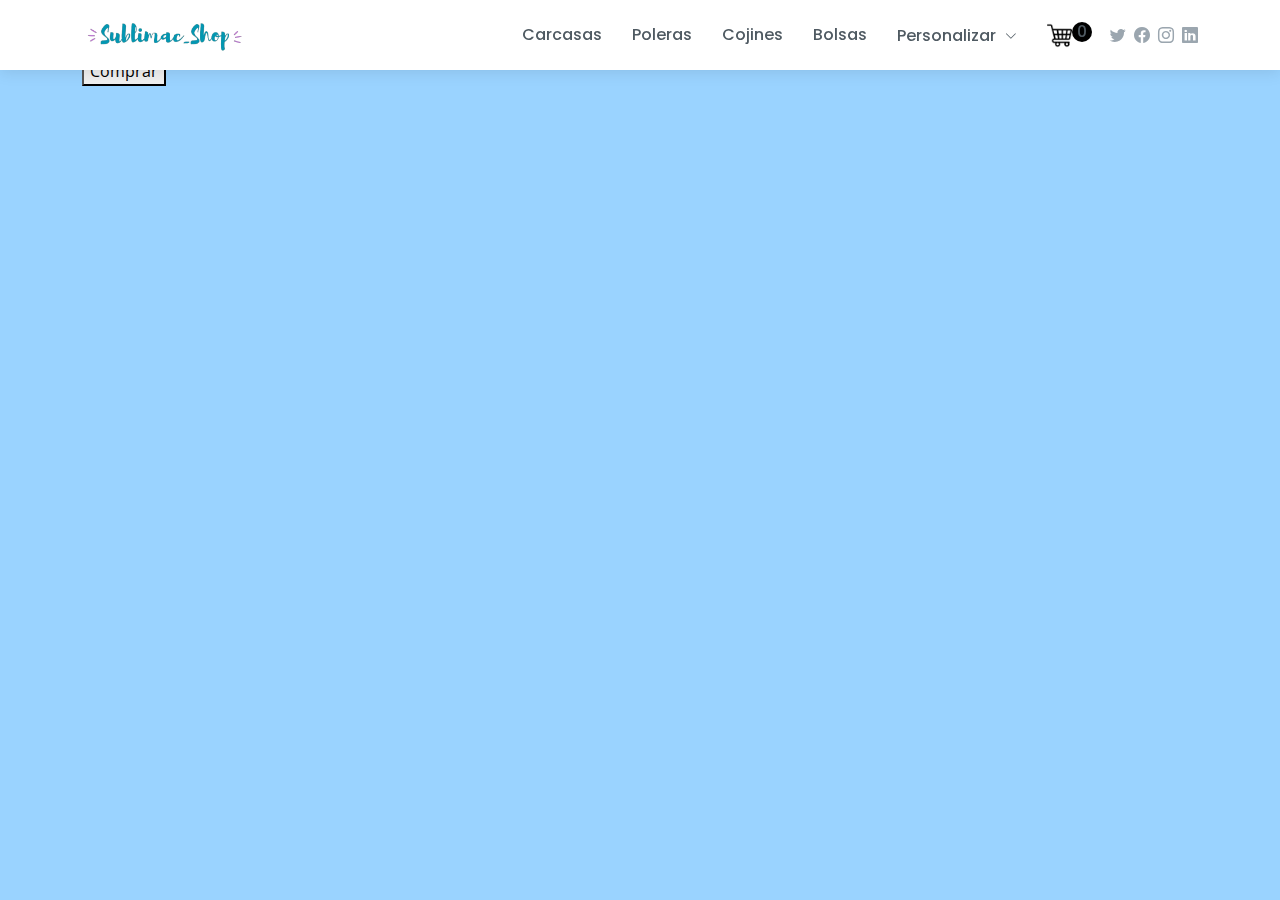
<file: carrito.html>
<!DOCTYPE html>
<html lang="en">
<head>
  <meta charset="utf-8">
  <meta content="width=device-width, initial-scale=1.0" name="viewport">
  <title>Carrito</title>
  <meta content="" name="description">
  <meta content="" name="keywords">
  <!-- Favicons -->
  <link href="assets/img/unnamed.jpg" rel="icon">
  <link href="assets/img/unnamed.jpg" rel="apple-touch-icon">
  <!-- Bootstrap CSS -->
  <link href="https://maxcdn.bootstrapcdn.com/bootstrap/5.3.0/css/bootstrap.min.css" rel="stylesheet">
  <!-- Google Fonts -->
  <link href="https://fonts.googleapis.com/css?family=Open+Sans:300,300i,400,400i,600,600i,700,700i|Raleway:300,300i,400,400i,500,500i,600,600i,700,700i|Poppins:300,300i,400,400i,500,500i,600,600i,700,700i" rel="stylesheet">
  <!-- Vendor CSS Files -->
  <link href="assets/vendor/bootstrap/css/bootstrap.min.css" rel="stylesheet">
  <link href="assets/vendor/bootstrap-icons/bootstrap-icons.css" rel="stylesheet">
  <link href="assets/vendor/boxicons/css/boxicons.min.css" rel="stylesheet">
  <link href="assets/vendor/glightbox/css/glightbox.min.css" rel="stylesheet">
  <link href="assets/vendor/swiper/swiper-bundle.min.css" rel="stylesheet">
  <!-- Template Main CSS File -->
  <link href="assets/css/style.css" rel="stylesheet">
  <link rel="stylesheet" href="assets/css/productos.css">

  <!-- Bootstrap JS y Popper.js -->
<script src="https://code.jquery.com/jquery-3.6.0.min.js"></script>
<script src="https://cdn.jsdelivr.net/npm/@popperjs/core@2.9.3/dist/umd/popper.min.js"></script>
<script src="https://maxcdn.bootstrapcdn.com/bootstrap/5.3.0/js/bootstrap.min.js"></script>

</head>
<body>
  <header id="header" class="fixed-top d-flex align-items-center">
    <div class="container d-flex align-items-center">

      <div class="logo me-auto">
        <a href="index.html" class="logo">
          <img src="assets/img/Captura_de_pantalla_2024-04-03_131455-removebg-preview.png" alt="Logo">
      </a>
      </div>

      <nav id="navbar" class="navbar order-last order-lg-0">
        <ul>
          <li><a class="nav-link scrollto" href="Carcasas.html">Carcasas</a></li>
          <li><a class="nav-link scrollto" href="Poleras.html">Poleras</a></li>
          <li><a class="nav-link scrollto" href="Cojines.html">Cojines</a></li>
          <li><a class="nav-link scrollto" href="Bolsas.html">Bolsas</a></li>
          <li class="dropdown"><a href="#"><span>Personalizar</span> <i class="bi bi-chevron-down"></i></a>
            <ul>
              <li><a href="Personalizar.html">Carcasas</a></li>
              <li><a href="Personalizar.html">Poleras</a></li>
              <li><a href="Personalizar.html">Cojines</a></li>
              <li><a href="Personalizar.html">Bolsas reutilizables</a></li>
            </ul>
          </li>
          <li><a href="carrito.html"><img src="assets/img/shopping-cart.png" alt="Carrito de compras"><span id="cuenta-carrito">0</span></a>
          </li> 
        </ul>
        <i class="bi bi-list mobile-nav-toggle"></i>
      </nav>
      <div class="header-social-links d-flex align-items-center">
        <a href="#" class="twitter"><i class="bi bi-twitter"></i></a>
        <a href="#" class="facebook"><i class="bi bi-facebook"></i></a>
        <a href="#" class="instagram"><i class="bi bi-instagram"></i></a>
        <a href="#" class="linkedin"><i class="bi bi-linkedin"></i></i></a>
      </div>
    </div>
  </header> 

  <!-- Contenedor para los productos del carrito -->
<div class="container">
    <h1>Carrito de Compras</h1>
    <div id="lista-carrito" class="lista-carrito">
        <!-- Aquí se mostrarán los productos del carrito -->
    </div>
    <button id="comprar" class="comprar-button">Comprar</button>
</div>
<script src="assets/js/carrito.js"></script>

</body>
</html>
</file>
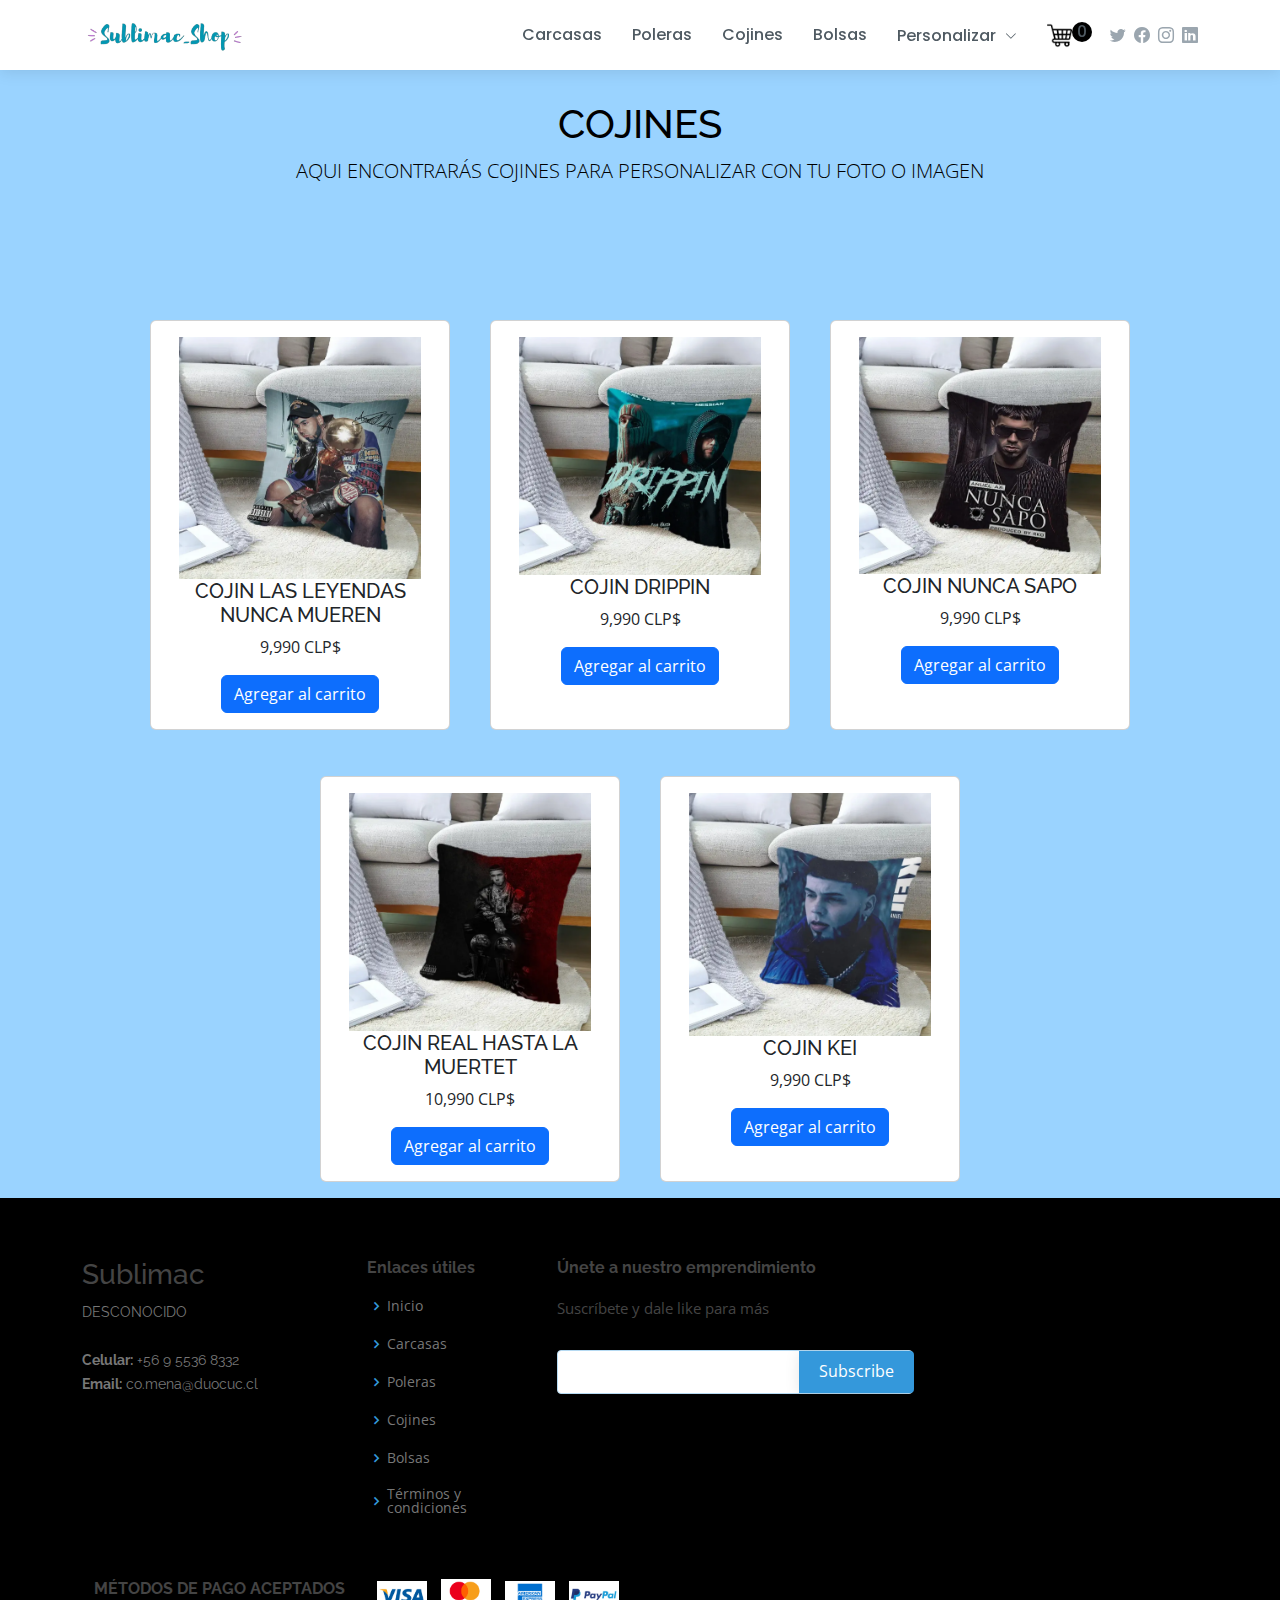
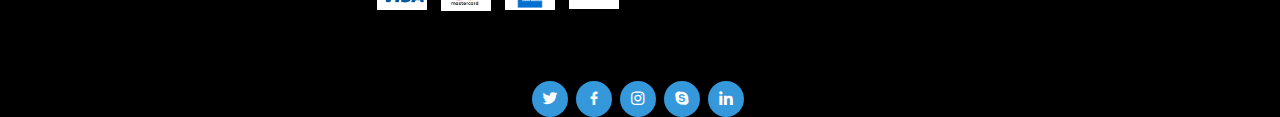
<file: Cojines.html>
<!DOCTYPE html>
<html lang="en">
<head>
    <meta charset="UTF-8">
    <meta name="viewport" content="width=device-width, initial-scale=1.0">
    <title>Cojines</title>
    <!-- Favicons -->
    <link href="assets/img/unnamed.jpg" rel="icon">
    <link href="assets/img/unnamed.jpg" rel="apple-touch-icon">
    <!-- Bootstrap CSS -->
    <link href="https://maxcdn.bootstrapcdn.com/bootstrap/5.3.0/css/bootstrap.min.css" rel="stylesheet">
    <!-- Google Fonts -->
    <link href="https://fonts.googleapis.com/css?family=Open+Sans:300,300i,400,400i,600,600i,700,700i|Raleway:300,300i,400,400i,500,500i,600,600i,700,700i|Poppins:300,300i,400,400i,500,500i,600,600i,700,700i" rel="stylesheet">
    <!-- Vendor CSS Files -->
    <link href="assets/vendor/bootstrap/css/bootstrap.min.css" rel="stylesheet">
    <link href="assets/vendor/bootstrap-icons/bootstrap-icons.css" rel="stylesheet">
    <link href="assets/vendor/boxicons/css/boxicons.min.css" rel="stylesheet">
    <link href="assets/vendor/glightbox/css/glightbox.min.css" rel="stylesheet">
    <link href="assets/vendor/swiper/swiper-bundle.min.css" rel="stylesheet">
    <!-- Template Main CSS File -->
    <link href="assets/css/style.css" rel="stylesheet">
    <link rel="stylesheet" href="assets/css/productos.css">
    <!-- Bootstrap JS y Popper.js -->
    <script src="https://code.jquery.com/jquery-3.6.0.min.js"></script>
    <script src="https://cdn.jsdelivr.net/npm/@popperjs/core@2.9.3/dist/umd/popper.min.js"></script>
    <script src="https://maxcdn.bootstrapcdn.com/bootstrap/5.3.0/js/bootstrap.min.js"></script>
</head>
<body>
    <!-- Barra de tareas -->
    <header id="header" class="fixed-top d-flex align-items-center">
        <div class="container d-flex align-items-center">
            <div class="logo me-auto">
                <a href="index.html" class="logo">
                    <img src="assets/img/Captura_de_pantalla_2024-04-03_131455-removebg-preview.png" alt="Logo">
                </a>
            </div>
            <nav id="navbar" class="navbar order-last order-lg-0">
                <ul>
                    <li><a class="nav-link scrollto" href="Carcasas.html">Carcasas</a></li>
                    <li><a class="nav-link scrollto" href="Poleras.html">Poleras</a></li>
                    <li><a class="nav-link scrollto" href="Cojines.html">Cojines</a></li>
                    <li><a class="nav-link scrollto" href="Bolsas.html">Bolsas</a></li>
                    <li class="dropdown"><a href="#"><span>Personalizar</span> <i class="bi bi-chevron-down"></i></a>
                        <ul>
                            <li><a href="Personalizar.html">Carcasas</a></li>
                            <li><a href="Personalizar.html">Poleras</a></li>
                            <li><a href="Personalizar.html">Cojines</a></li>
                            <li><a href="Personalizar.html">Bolsas reutilizables</a></li>
                        </ul>
                    </li>
                    <li><a href="carrito.html"><img src="assets/img/shopping-cart.png" alt="Carrito de compras"><span id="cuenta-carrito">0</span></a>
                    </li> 
                </ul>
                <i class="bi bi-list mobile-nav-toggle"></i>
            </nav>
            <div class="header-social-links d-flex align-items-center">
                <a href="#" class="twitter"><i class="bi bi-twitter"></i></a>
                <a href="#" class="facebook"><i class="bi bi-facebook"></i></a>
                <a href="#" class="instagram"><i class="bi bi-instagram"></i></a>
                <a href="#" class="linkedin"><i class="bi bi-linkedin"></i></a>
            </div>
        </div>
    </header>
    <!-- Fin de la barra de tareas -->

    <!-- Aquí agregamos el título y el texto -->
    <div class="container text-center main-content">
        <h1>COJINES</h1>
        <p class="lead">AQUI ENCONTRARÁS COJINES PARA PERSONALIZAR CON TU FOTO O IMAGEN</p>
    </div>
    <!-- Fin del título y del texto -->

    <!-- Aquí comienza el segundo código -->
    <div class="container main-content">
        <div class="row justify-content-center">
            <!-- Elementos generados a partir del JSON -->
            <main id="items" class="row row-cols-1 row-cols-md-3 g-4"></main>
        </div>
    </div>
    <!-- Aquí termina el segundo código -->

    <!-- Aquí empieza el código JavaScript -->
    <script src="assets/js/cojines.js"></script>
    <!-- Aquí termina el código JavaScript -->

<!-- ======= Footer ======= -->
<footer id="footer">

    <div class="footer-top">
      <div class="container">
        <div class="row">
  
          <div class="col-lg-3 col-md-6 footer-contact">
            <h3>Sublimac</h3>
            <p>
              DESCONOCIDO<br><br>
              <strong>Celular:</strong> +56 9 5536 8332<br>
              <strong>Email:</strong> co.mena@duocuc.cl<br>
            </p>
          </div>
  
          <div class="col-lg-2 col-md-6 footer-links">
            <h4>Enlaces útiles</h4>
            <ul>
              <li><i class="bx bx-chevron-right"></i> <a href="index.html">Inicio</a></li>
              <li><i class="bx bx-chevron-right"></i> <a href="Carcasas.html">Carcasas</a></li>
              <li><i class="bx bx-chevron-right"></i> <a href="Poleras.html">Poleras</a></li>
              <li><i class="bx bx-chevron-right"></i> <a href="Cojines.html">Cojines</a></li>
              <li><i class="bx bx-chevron-right"></i> <a href="Bolsas.html">Bolsas</a></li>
              <li><i class="bx bx-chevron-right"></i> <a href="terminos.html">Términos y condiciones</a></li>
            </ul>
          </div>
  
          <div class="col-lg-4 col-md-6 footer-newsletter">
            <h4>Únete a nuestro emprendimiento</h4>
            <p>Suscríbete y dale like para más</p>
            <form action="" method="post">
              <input type="email" name="email"><input type="submit" value="Subscribe">
            </form>
          </div>
  
        </div>
  
        <!-- Sección de métodos de pago aceptados -->
        <div class="container d-md-flex py-4">
          <h4>MÉTODOS DE PAGO ACEPTADOS</h4>
          <ul>
          <div class="accepted-payment-methods">
            <img src="assets/img/Visa.png" alt="Visa">
            <img src="assets/img/Mastercard.png" alt="Mastercard">
            <img src="assets/img/Amex.png" alt="American Express">
            <img src="assets/img/Paypal.png" alt="Paypal">
          </ul>
            <!-- Y así sucesivamente para otras tarjetas -->
          </div>
        </div>
        <!-- Fin de la sección de métodos de pago aceptados -->
  
      </div>
    </div>
  
    <div class="social-links text-center text-md-right pt-3 pt-md-0">
      <a href="#" class="twitter"><i class="bx bxl-twitter"></i></a>
      <a href="#" class="facebook"><i class="bx bxl-facebook"></i></a>
      <a href="#" class="instagram"><i class="bx bxl-instagram"></i></a>
      <a href="#" class="google-plus"><i class="bx bxl-skype"></i></a>
      <a href="#" class="linkedin"><i class="bx bxl-linkedin"></i></a>
    </div>
  
  </footer><!-- End Footer -->

</body>
</html>
</file>
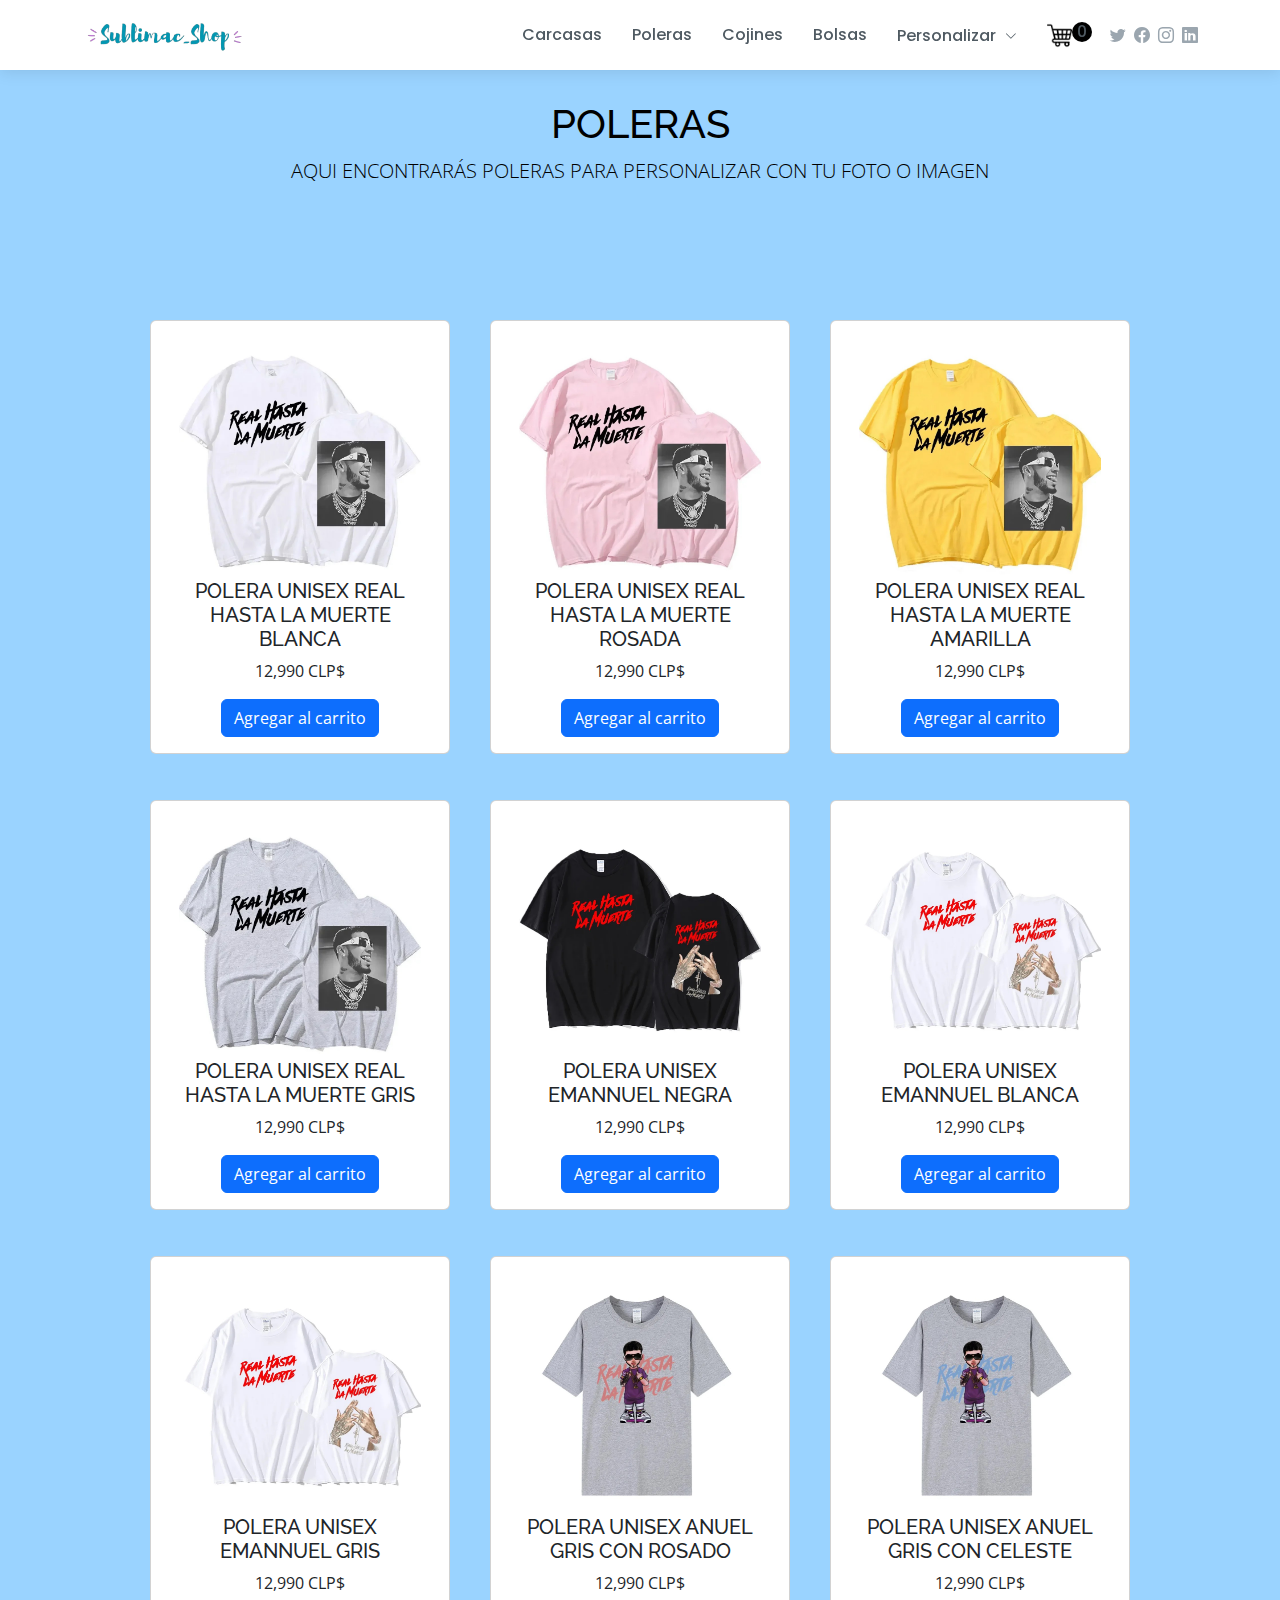
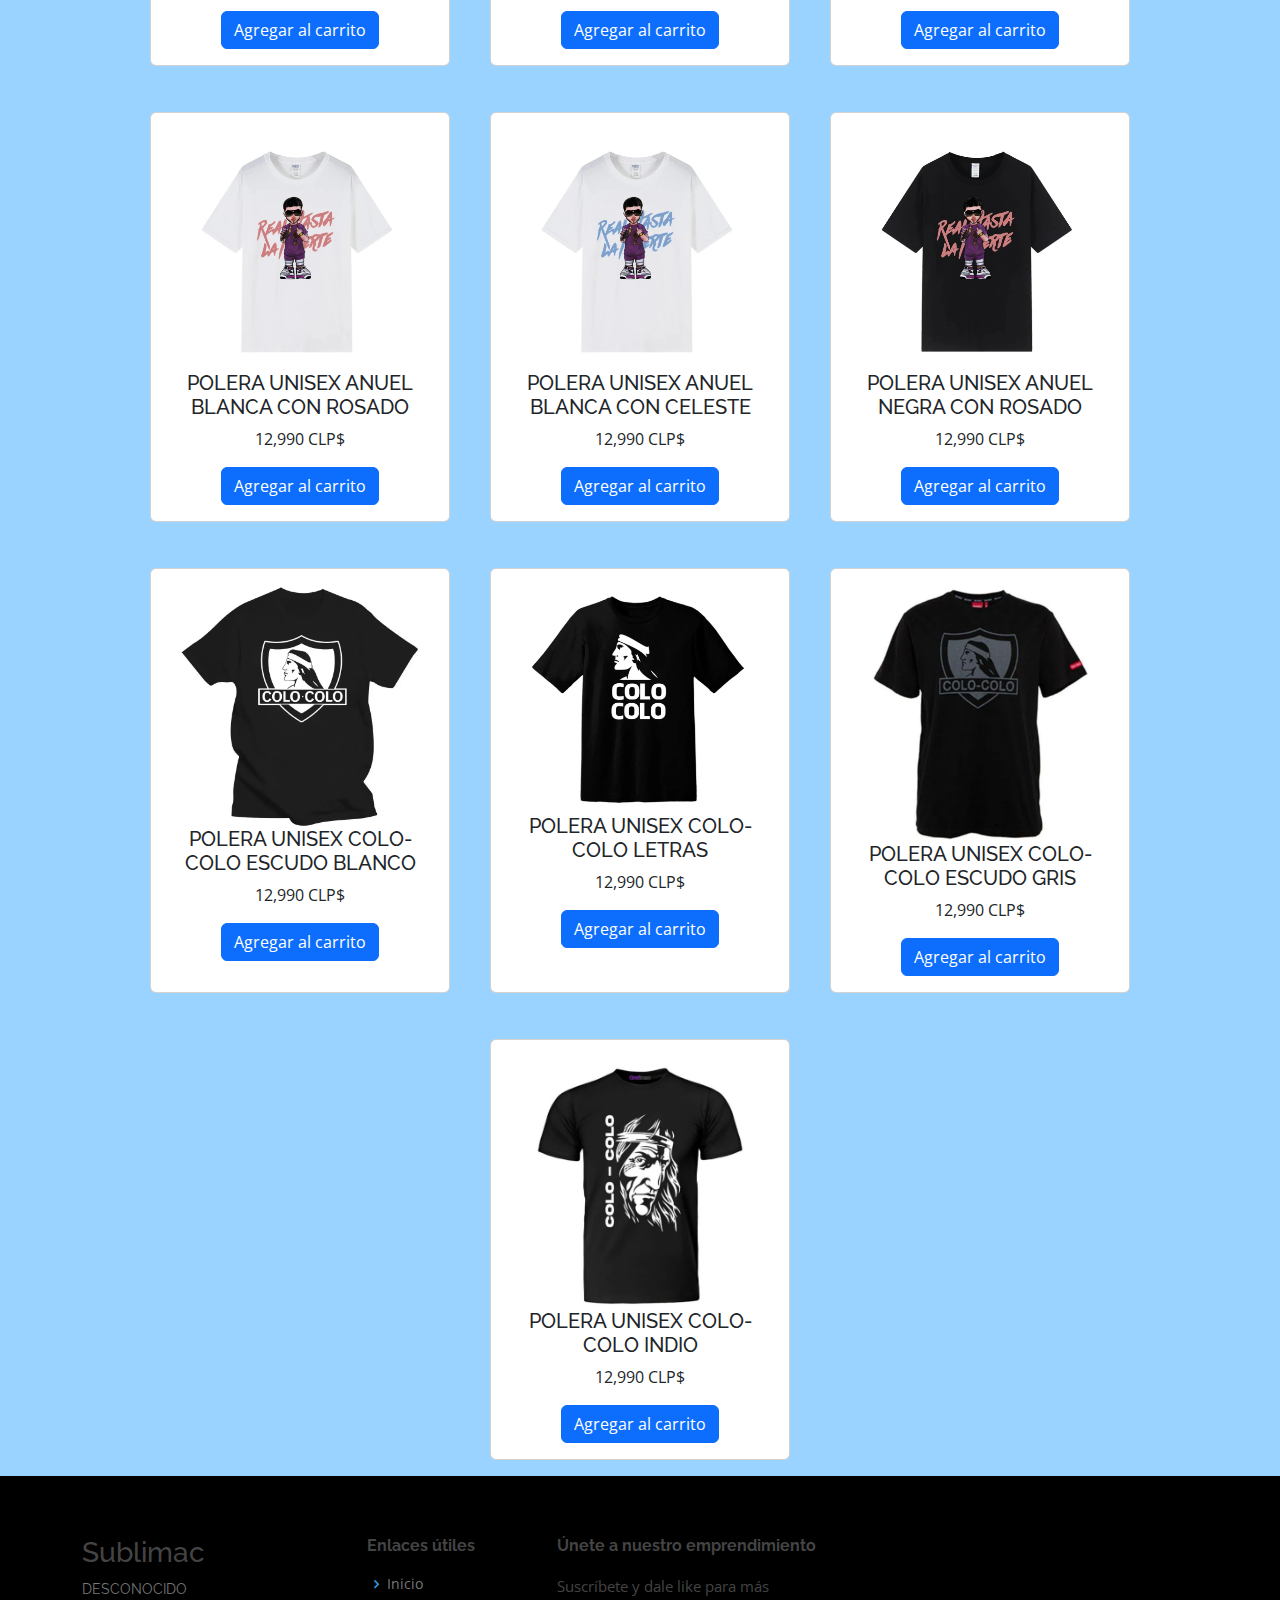
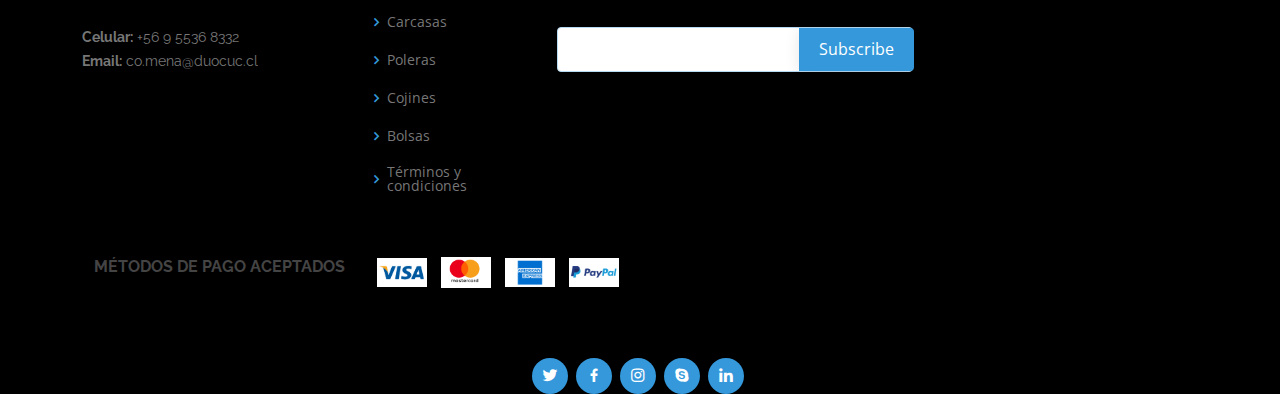
<file: Poleras.html>
<!DOCTYPE html>
<html lang="en">
<head>
    <meta charset="UTF-8">
    <meta name="viewport" content="width=device-width, initial-scale=1.0">
    <title>Poleras</title>
    <!-- Favicons -->
    <link href="assets/img/unnamed.jpg" rel="icon">
    <link href="assets/img/unnamed.jpg" rel="apple-touch-icon">
    <!-- Bootstrap CSS -->
    <link href="https://maxcdn.bootstrapcdn.com/bootstrap/5.3.0/css/bootstrap.min.css" rel="stylesheet">
    <!-- Google Fonts -->
    <link href="https://fonts.googleapis.com/css?family=Open+Sans:300,300i,400,400i,600,600i,700,700i|Raleway:300,300i,400,400i,500,500i,600,600i,700,700i|Poppins:300,300i,400,400i,500,500i,600,600i,700,700i" rel="stylesheet">
    <!-- Vendor CSS Files -->
    <link href="assets/vendor/bootstrap/css/bootstrap.min.css" rel="stylesheet">
    <link href="assets/vendor/bootstrap-icons/bootstrap-icons.css" rel="stylesheet">
    <link href="assets/vendor/boxicons/css/boxicons.min.css" rel="stylesheet">
    <link href="assets/vendor/glightbox/css/glightbox.min.css" rel="stylesheet">
    <link href="assets/vendor/swiper/swiper-bundle.min.css" rel="stylesheet">
    <!-- Template Main CSS File -->
    <link href="assets/css/style.css" rel="stylesheet">
    <link rel="stylesheet" href="assets/css/productos.css">
    <!-- Bootstrap JS y Popper.js -->
    <script src="https://code.jquery.com/jquery-3.6.0.min.js"></script>
    <script src="https://cdn.jsdelivr.net/npm/@popperjs/core@2.9.3/dist/umd/popper.min.js"></script>
    <script src="https://maxcdn.bootstrapcdn.com/bootstrap/5.3.0/js/bootstrap.min.js"></script>
</head>
<body>
    <!-- Barra de tareas -->
    <header id="header" class="fixed-top d-flex align-items-center">
        <div class="container d-flex align-items-center">
            <div class="logo me-auto">
                <a href="index.html" class="logo">
                    <img src="assets/img/Captura_de_pantalla_2024-04-03_131455-removebg-preview.png" alt="Logo">
                </a>
            </div>
            <nav id="navbar" class="navbar order-last order-lg-0">
                <ul>
                    <li><a class="nav-link scrollto" href="Carcasas.html">Carcasas</a></li>
                    <li><a class="nav-link scrollto" href="Poleras.html">Poleras</a></li>
                    <li><a class="nav-link scrollto" href="Cojines.html">Cojines</a></li>
                    <li><a class="nav-link scrollto" href="Bolsas.html">Bolsas</a></li>
                    <li class="dropdown"><a href="#"><span>Personalizar</span> <i class="bi bi-chevron-down"></i></a>
                        <ul>
                            <li><a href="Personalizar.html">Carcasas</a></li>
                            <li><a href="Personalizar.html">Poleras</a></li>
                            <li><a href="Personalizar.html">Cojines</a></li>
                            <li><a href="Personalizar.html">Bolsas reutilizables</a></li>
                        </ul>
                    </li>
                    <li><a href="carrito.html"><img src="assets/img/shopping-cart.png" alt="Carrito de compras"><span id="cuenta-carrito">0</span></a>
                    </li> 
                </ul>
                <i class="bi bi-list mobile-nav-toggle"></i>
            </nav>
            <div class="header-social-links d-flex align-items-center">
                <a href="#" class="twitter"><i class="bi bi-twitter"></i></a>
                <a href="#" class="facebook"><i class="bi bi-facebook"></i></a>
                <a href="#" class="instagram"><i class="bi bi-instagram"></i></a>
                <a href="#" class="linkedin"><i class="bi bi-linkedin"></i></a>
            </div>
        </div>
    </header>
    <!-- Fin de la barra de tareas -->

    <!-- Aquí agregamos el título y el texto -->
    <div class="container text-center main-content">
        <h1>POLERAS</h1>
        <p class="lead">AQUI ENCONTRARÁS POLERAS PARA PERSONALIZAR CON TU FOTO O IMAGEN</p>
    </div>
    <!-- Fin del título y del texto -->

    <!-- Aquí comienza el segundo código -->
    <div class="container main-content">
        <div class="row justify-content-center">
            <!-- Elementos generados a partir del JSON -->
            <main id="items" class="row row-cols-1 row-cols-md-3 g-4"></main>
        </div>
    </div>
    <!-- Aquí termina el segundo código -->

    <!-- Aquí empieza el código JavaScript -->
    <script src="assets/js/poleras.js"></script>
    <!-- Aquí termina el código JavaScript -->

<!-- ======= Footer ======= -->
<footer id="footer">

    <div class="footer-top">
      <div class="container">
        <div class="row">
  
          <div class="col-lg-3 col-md-6 footer-contact">
            <h3>Sublimac</h3>
            <p>
              DESCONOCIDO<br><br>
              <strong>Celular:</strong> +56 9 5536 8332<br>
              <strong>Email:</strong> co.mena@duocuc.cl<br>
            </p>
          </div>
  
          <div class="col-lg-2 col-md-6 footer-links">
            <h4>Enlaces útiles</h4>
            <ul>
              <li><i class="bx bx-chevron-right"></i> <a href="index.html">Inicio</a></li>
              <li><i class="bx bx-chevron-right"></i> <a href="Carcasas.html">Carcasas</a></li>
              <li><i class="bx bx-chevron-right"></i> <a href="Poleras.html">Poleras</a></li>
              <li><i class="bx bx-chevron-right"></i> <a href="Cojines.html">Cojines</a></li>
              <li><i class="bx bx-chevron-right"></i> <a href="Bolsas.html">Bolsas</a></li>
              <li><i class="bx bx-chevron-right"></i> <a href="terminos.html">Términos y condiciones</a></li>
            </ul>
          </div>
  
          <div class="col-lg-4 col-md-6 footer-newsletter">
            <h4>Únete a nuestro emprendimiento</h4>
            <p>Suscríbete y dale like para más</p>
            <form action="" method="post">
              <input type="email" name="email"><input type="submit" value="Subscribe">
            </form>
          </div>
  
        </div>
  
        <!-- Sección de métodos de pago aceptados -->
        <div class="container d-md-flex py-4">
          <h4>MÉTODOS DE PAGO ACEPTADOS</h4>
          <ul>
          <div class="accepted-payment-methods">
            <img src="assets/img/Visa.png" alt="Visa">
            <img src="assets/img/Mastercard.png" alt="Mastercard">
            <img src="assets/img/Amex.png" alt="American Express">
            <img src="assets/img/Paypal.png" alt="Paypal">
          </ul>
            <!-- Y así sucesivamente para otras tarjetas -->
          </div>
        </div>
        <!-- Fin de la sección de métodos de pago aceptados -->
  
      </div>
    </div>
  
    <div class="social-links text-center text-md-right pt-3 pt-md-0">
      <a href="#" class="twitter"><i class="bx bxl-twitter"></i></a>
      <a href="#" class="facebook"><i class="bx bxl-facebook"></i></a>
      <a href="#" class="instagram"><i class="bx bxl-instagram"></i></a>
      <a href="#" class="google-plus"><i class="bx bxl-skype"></i></a>
      <a href="#" class="linkedin"><i class="bx bxl-linkedin"></i></a>
    </div>
  
  </footer><!-- End Footer -->

</body>
</html>
</file>
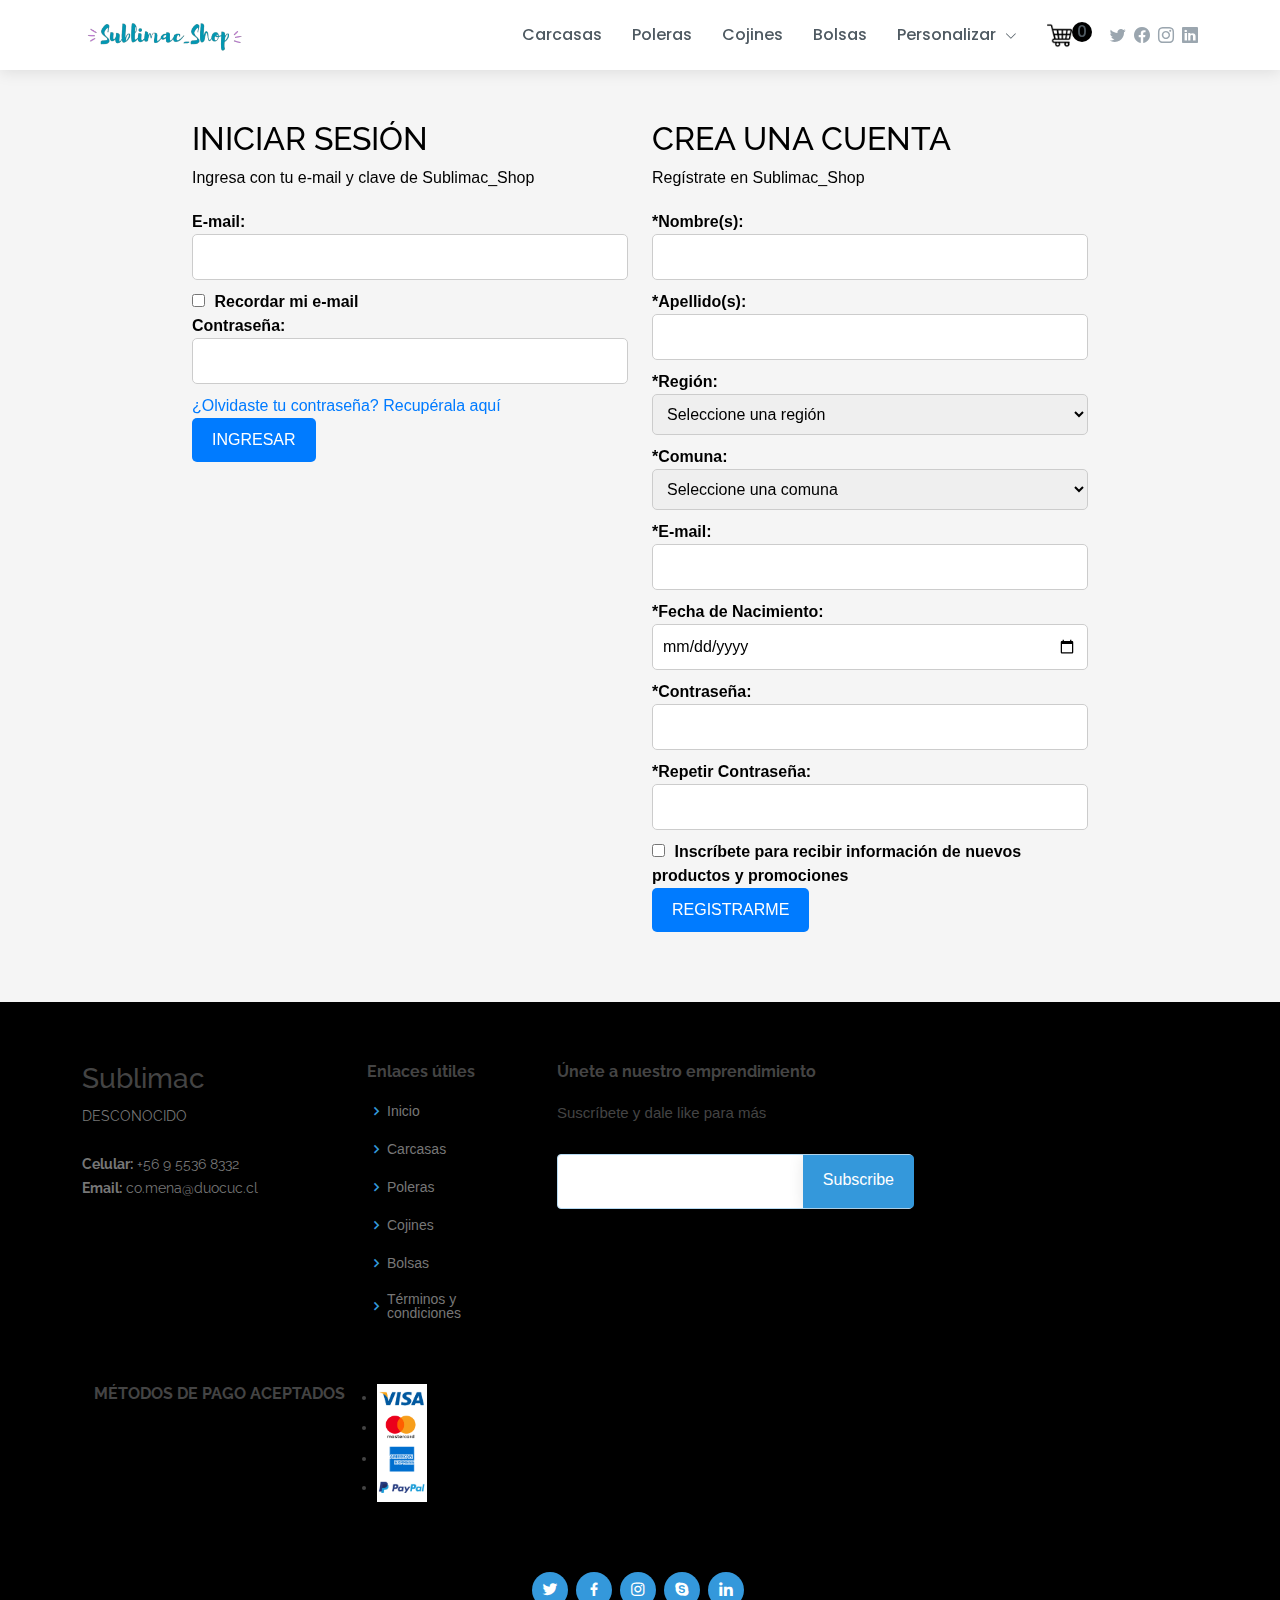
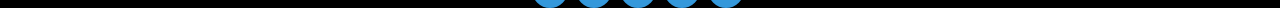
<file: Registrate.html>
<!DOCTYPE html>
<html lang="en">
<head>
    <meta charset="UTF-8">
    <meta name="viewport" content="width=device-width, initial-scale=1.0">
    <title>Registro</title>
    <!-- Favicons -->
    <link href="assets/img/unnamed.jpg" rel="icon">
    <link href="assets/img/unnamed.jpg" rel="apple-touch-icon">
    <!-- Bootstrap CSS -->
    <link href="https://maxcdn.bootstrapcdn.com/bootstrap/5.3.0/css/bootstrap.min.css" rel="stylesheet">
    <!-- Google Fonts -->
    <link href="https://fonts.googleapis.com/css?family=Open+Sans:300,300i,400,400i,600,600i,700,700i|Raleway:300,300i,400,400i,500,500i,600,600i,700,700i|Poppins:300,300i,400,400i,500,500i,600,600i,700,700i" rel="stylesheet">
    <!-- Vendor CSS Files -->
    <link href="assets/vendor/bootstrap/css/bootstrap.min.css" rel="stylesheet">
    <link href="assets/vendor/bootstrap-icons/bootstrap-icons.css" rel="stylesheet">
    <link href="assets/vendor/boxicons/css/boxicons.min.css" rel="stylesheet">
    <link href="assets/vendor/glightbox/css/glightbox.min.css" rel="stylesheet">
    <link href="assets/vendor/swiper/swiper-bundle.min.css" rel="stylesheet">
    <!-- Template Main CSS File -->
    <link href="assets/css/style.css" rel="stylesheet">
    <link href="assets/css/registro.css" rel="stylesheet">
    <link href="assets/css/carrito.css" rel="stylesheet">
    <!-- Bootstrap JS y Popper.js -->
    <script src="https://code.jquery.com/jquery-3.6.0.min.js"></script>
    <script src="https://cdn.jsdelivr.net/npm/@popperjs/core@2.9.3/dist/umd/popper.min.js"></script>
    <script src="https://maxcdn.bootstrapcdn.com/bootstrap/5.3.0/js/bootstrap.min.js"></script>
    <script src="assets/js/registro.js"></script>
</head>
<body>
    <!-- Barra de tareas -->
    <header id="header" class="fixed-top d-flex align-items-center">
        <div class="container d-flex align-items-center">
            <div class="logo me-auto">
                <a href="index.html" class="logo">
                    <img src="assets/img/Captura_de_pantalla_2024-04-03_131455-removebg-preview.png" alt="Logo">
                </a>
            </div>
            <nav id="navbar" class="navbar order-last order-lg-0">
                <ul>
                    <li><a class="nav-link scrollto" href="Carcasas.html">Carcasas</a></li>
                    <li><a class="nav-link scrollto" href="Poleras.html">Poleras</a></li>
                    <li><a class="nav-link scrollto" href="Cojines.html">Cojines</a></li>
                    <li><a class="nav-link scrollto" href="Bolsas.html">Bolsas</a></li>
                    <li class="dropdown"><a href="#"><span>Personalizar</span> <i class="bi bi-chevron-down"></i></a>
                        <ul>
                            <li><a href="Personalizar.html">Carcasas</a></li>
                            <li><a href="Personalizar.html">Poleras</a></li>
                            <li><a href="Personalizar.html">Cojines</a></li>
                            <li><a href="Personalizar.html">Bolsas reutilizables</a></li>
                        </ul>
                    </li>
                    <li><a href="carrito.html"><img src="assets/img/shopping-cart.png" alt="Carrito de compras"><span id="cuenta-carrito">0</span></a>
                    </li> 
                </ul>
                <i class="bi bi-list mobile-nav-toggle"></i>
            </nav>
            <div class="header-social-links d-flex align-items-center">
                <a href="#" class="twitter"><i class="bi bi-twitter"></i></a>
                <a href="#" class="facebook"><i class="bi bi-facebook"></i></a>
                <a href="#" class="instagram"><i class="bi bi-instagram"></i></a>
                <a href="#" class="linkedin"><i class="bi bi-linkedin"></i></i></a>
            </div>
        </div>
    </header>

    <!-- Imagen de fondo -->
    <div class="background-image"></div>

    <!-- Zona de registro -->
    <div class="main-container">
        <div class="container">
            <div class="row">
                <div class="col-md-6">
                    <h2>INICIAR SESIÓN</h2>
                    <p>Ingresa con tu e-mail y clave de Sublimac_Shop</p>
                    <form id="loginForm" action="login.php" method="POST">
                        <label for="loginEmail">E-mail:</label>
                        <input type="email" id="loginEmail" name="loginEmail" required><br>
                        <input type="checkbox" id="rememberEmail" name="rememberEmail">
                        <label for="rememberEmail">Recordar mi e-mail</label><br>
                        <label for="loginPassword">Contraseña:</label>
                        <input type="password" id="loginPassword" name="loginPassword" required><br>
                        <a href="recover_password.html">¿Olvidaste tu contraseña? Recupérala aquí</a><br>
                        <button type="submit">INGRESAR</button>
                    </form>
                </div>
                <div class="col-md-6">
                    <h2>CREA UNA CUENTA</h2>
                    <p>Regístrate en Sublimac_Shop</p>
                    <form id="registroForm" action="registro.php" method="POST">
                        <label for="nombre">*Nombre(s):</label>
                        <input type="text" id="nombre" name="nombre" required><br>
                        <label for="apellido">*Apellido(s):</label>
                        <input type="text" id="apellido" name="apellido" required><br>
                        <label for="region">*Región:</label>
                        <select id="region" name="region" required>
                            <option value="" disabled selected>Seleccione una región</option>
                        </select><br>
                        <label for="comuna">*Comuna:</label>
                        <select id="comuna" name="comuna" required>
                            <option value="" disabled selected>Seleccione una comuna</option>
                        </select><br>
                        <label for="email">*E-mail:</label>
                        <input type="email" id="email" name="email" required><br>
                        <label for="fechaNacimiento">*Fecha de Nacimiento:</label>
                        <input type="date" id="fechaNacimiento" name="fechaNacimiento" required><br>
                        <label for="password">*Contraseña:</label>
                        <input type="password" id="password" name="password" required><br>
                        <label for="confirmPassword">*Repetir Contraseña:</label>
                        <input type="password" id="confirmPassword" name="confirmPassword" required><br>
                        <label for="subscribe">
                            <input type="checkbox" id="subscribe" name="subscribe"> Inscríbete para recibir información de nuevos productos y promociones
                        </label><br>
                        <button type="submit">REGISTRARME</button>
                    </form>
                </div>
            </div>
        </div>
    </div>

    <!-- Footer -->
    <footer id="footer">
        <div class="footer-top">
            <div class="container">
                <div class="row">
                    <div class="col-lg-3 col-md-6 footer-contact">
                        <h3>Sublimac</h3>
                        <p>
                            DESCONOCIDO<br><br>
                            <strong>Celular:</strong> +56 9 5536 8332<br>
                            <strong>Email:</strong> co.mena@duocuc.cl<br>
                        </p>
                    </div>
                    <div class="col-lg-2 col-md-6 footer-links">
                        <h4>Enlaces útiles</h4>
                        <ul>
                            <li><i class="bx bx-chevron-right"></i> <a href="index.html">Inicio</a></li>
                            <li><i class="bx bx-chevron-right"></i> <a href="Carcasas.html">Carcasas</a></li>
                            <li><i class="bx bx-chevron-right"></i> <a href="Poleras.html">Poleras</a></li>
                            <li><i class="bx bx-chevron-right"></i> <a href="Cojines.html">Cojines</a></li>
                            <li><i class="bx bx-chevron-right"></i> <a href="Bolsas.html">Bolsas</a></li>
                            <li><i class="bx bx-chevron-right"></i> <a href="terminos.html">Términos y condiciones</a></li>
                        </ul>
                    </div>
                    <div class="col-lg-4 col-md-6 footer-newsletter">
                        <h4>Únete a nuestro emprendimiento</h4>
                        <p>Suscríbete y dale like para más</p>
                        <form action="" method="post">
                            <input type="email" name="email"><input type="submit" value="Subscribe">
                        </form>
                    </div>
                </div>
                <div class="container d-md-flex py-4">
                    <h4>MÉTODOS DE PAGO ACEPTADOS</h4>
                    <ul class="accepted-payment-methods">
                        <li><img src="assets/img/Visa.png" alt="Visa"></li>
                        <li><img src="assets/img/Mastercard.png" alt="Mastercard"></li>
                        <li><img src="assets/img/Amex.png" alt="American Express"></li>
                        <li><img src="assets/img/Paypal.png" alt="Paypal"></li>
                    </ul>
                </div>
            </div>
        </div>
        <div class="social-links text-center text-md-right pt-3 pt-md-0">
            <a href="#" class="twitter"><i class="bx bxl-twitter"></i></a>
            <a href="#" class="facebook"><i class="bx bxl-facebook"></i></a>
            <a href="#" class="instagram"><i class="bx bxl-instagram"></i></a>
            <a href="#" class="google-plus"><i class="bx bxl-skype"></i></a>
            <a href="#" class="linkedin"><i class="bx bxl-linkedin"></i></a>
        </div>
    </footer>
</body>
</html>
</file>
<file: assets/css/style.css>
body {
  font-family: "Open Sans", sans-serif;
  color: #000000;
  background-color: #9ad3ff;
}

a {
  color: #3498db;
  text-decoration: none;
}

a:hover {
  color: #008ae6;
  text-decoration: none;
}

.carousel-caption {
  position: absolute;
  top: 50%;
  transform: translateY(-50%);
  text-align: center;
}
.carousel-caption h1, .carousel-caption h2 {
  color: #fff;
  text-shadow: 2px 2px 4px rgba(0, 0, 0, 0.5);
}
.carousel-caption .btn-get-started {
  margin-top: 20px;
  background-color: #007bff;
  border-color: #007bff;
  color: #fff;
}

h1,
h2,
h3,
h4,
h5,
h6 {
  font-family: "Raleway", sans-serif;
}

.back-to-top {
  position: fixed;
  visibility: hidden;
  opacity: 0;
  right: 15px;
  bottom: 15px;
  z-index: 996;
  background: #3498db;
  width: 40px;
  height: 40px;
  border-radius: 4px;
  transition: all 0.4s;
}

.back-to-top i {
  font-size: 28px;
  color: #fff;
  line-height: 0;
}

.back-to-top:hover {
  background: #57aae1;
  color: #fff;
}

.back-to-top.active {
  visibility: visible;
  opacity: 1;
}

/*--------------------------------------------------------------
# Header
--------------------------------------------------------------*/
#header {
  height: 70px;
  transition: all 0.5s;
  z-index: 997;
  transition: all 0.5s;
  background: #ffffff;
  box-shadow: 0px 2px 15px rgba(0, 0, 0, 0.1);
}

#header .logo h1 {
  font-size: 28px;
  margin: 0;
  font-weight: 600;
  letter-spacing: 1px;
  text-transform: uppercase;
  color: #384046;
}

#header .logo h1 a,
#header .logo h1 a:hover {
  color: #384046;
  text-decoration: none;
}

#header .logo img {
  max-height: 40px;
}

/*--------------------------------------------------------------
# Header Social Links
--------------------------------------------------------------*/
.header-social-links {
  margin: 0 0 0 30px;
}

.header-social-links a {
  color: #9ba6af;
  padding-left: 8px;
  display: inline-block;
  line-height: 0px;
  transition: 0.3s;
}

.header-social-links a i {
  line-height: 0;
}

.header-social-links a:hover {
  color: #3498db;
}

@media (max-width: 768px) {
  .header-social-links {
    margin: 0 15px 0 0;
  }
}

/*--------------------------------------------------------------
# Navigation Menu
--------------------------------------------------------------*/
/**
* Desktop Navigation 
*/
.navbar {
  padding: 0;
}

.navbar ul {
  margin: 0;
  padding: 0;
  display: flex;
  list-style: none;
  align-items: center;
}

.navbar li {
  position: relative;
}

.navbar a,
.navbar a:focus {
  align-items: center;
  justify-content: space-between;
  padding: 10px 0 10px 30px;
  font-family: "Poppins", sans-serif;
  font-size: 16px;
  font-weight: 500;
  color: #4f5a62;
  white-space: nowrap;
  transition: 0.3s;
}

.navbar a i,
.navbar a:focus i {
  font-size: 12px;
  line-height: 0;
  margin-left: 5px;
}

.navbar a:hover,
.navbar .active,
.navbar .active:focus,
.navbar li:hover>a {
  color: #3498db;
}

.navbar .dropdown ul {
  display: block;
  position: absolute;
  left: 14px;
  top: calc(100% + 30px);
  margin: 0;
  padding: 10px 0;
  z-index: 99;
  opacity: 0;
  visibility: hidden;
  background: #fff;
  box-shadow: 0px 0px 30px rgba(127, 137, 161, 0.25);
  transition: 0.3s;
}

.navbar .dropdown ul li {
  min-width: 200px;
}

.navbar .dropdown ul a {
  padding: 10px 20px;
  font-size: 14px;
  font-weight: 400;
  color: #21262a;
}

.navbar .dropdown ul a i {
  font-size: 12px;
}

.navbar .dropdown ul a:hover,
.navbar .dropdown ul .active:hover,
.navbar .dropdown ul li:hover>a {
  color: #3498db;
}

.navbar .dropdown:hover>ul {
  opacity: 1;
  top: 100%;
  visibility: visible;
}

.navbar .dropdown .dropdown ul {
  top: 0;
  left: calc(100% - 30px);
  visibility: hidden;
}

.navbar .dropdown .dropdown:hover>ul {
  opacity: 1;
  top: 0;
  left: 100%;
  visibility: visible;
}

@media (max-width: 1366px) {
  .navbar .dropdown .dropdown ul {
    left: -90%;
  }

  .navbar .dropdown .dropdown:hover>ul {
    left: -100%;
  }
}

/**
* Mobile Navigation 
*/
.mobile-nav-toggle {
  color: #384046;
  font-size: 28px;
  cursor: pointer;
  display: none;
  line-height: 0;
  transition: 0.5s;
}

.mobile-nav-toggle.bi-x {
  color: #fff;
}

@media (max-width: 991px) {
  .mobile-nav-toggle {
    display: block;
  }

  .navbar ul {
    display: none;
  }
}

.navbar-mobile {
  position: fixed;
  overflow: hidden;
  top: 0;
  right: 0;
  left: 0;
  bottom: 0;
  background: rgba(33, 38, 42, 0.9);
  transition: 0.3s;
  z-index: 999;
}

.navbar-mobile .mobile-nav-toggle {
  position: absolute;
  top: 15px;
  right: 15px;
}

.navbar-mobile ul {
  display: block;
  position: absolute;
  top: 55px;
  right: 15px;
  bottom: 15px;
  left: 15px;
  padding: 10px 0;
  background-color: #fff;
  overflow-y: auto;
  transition: 0.3s;
}

.navbar-mobile a,
.navbar-mobile a:focus {
  padding: 10px 20px;
  font-size: 15px;
  color: #384046;
}

.navbar-mobile a:hover,
.navbar-mobile .active,
.navbar-mobile li:hover>a {
  color: #3498db;
}

.navbar-mobile .getstarted,
.navbar-mobile .getstarted:focus {
  margin: 15px;
}

.navbar-mobile .dropdown ul {
  position: static;
  display: none;
  margin: 10px 20px;
  padding: 10px 0;
  z-index: 99;
  opacity: 1;
  visibility: visible;
  background: #fff;
  box-shadow: 0px 0px 30px rgba(127, 137, 161, 0.25);
}

.navbar-mobile .dropdown ul li {
  min-width: 200px;
}

.navbar-mobile .dropdown ul a {
  padding: 10px 20px;
}

.navbar-mobile .dropdown ul a i {
  font-size: 12px;
}

.navbar-mobile .dropdown ul a:hover,
.navbar-mobile .dropdown ul .active:hover,
.navbar-mobile .dropdown ul li:hover>a {
  color: #3498db;
}

.navbar-mobile .dropdown>.dropdown-active {
  display: block;
}

/*--------------------------------------------------------------
# Hero Section
--------------------------------------------------------------*/
#hero {
  width: 100%;
  height: 60vh;
  background: url("../img/hero-bg.jpg") center center;
  background-size: cover;
  position: relative;
  margin-top: 70px;
  padding: 0;
}

#hero:before {
  content: "";
  background: rgba(56, 64, 70, 0.7);
  position: absolute;
  bottom: 0;
  top: 0;
  left: 0;
  right: 0;
}

#hero .container {
  z-index: 2;
}

#hero h1 {
  margin: 0 0 10px 0;
  font-size: 48px;
  font-weight: 700;
  line-height: 56px;
  color: #ffffff;
}

#hero h1 span {
  border-bottom: 4px solid #3498db;
}

#hero h2 {
  color: rgba(255, 255, 255, 0.8);
  margin-bottom: 30px;
  font-size: 24px;
}

#hero .btn-get-started {
  font-family: "Poppins", sans-serif;
  font-weight: 400;
  font-size: 13px;
  letter-spacing: 2px;
  display: inline-block;
  padding: 12px 28px;
  border-radius: 4px;
  transition: ease-in-out 0.3s;
  color: #fff;
  background: #3498db;
  text-transform: uppercase;
}

#hero .btn-get-started:hover {
  background: #4ea5e0;
}

@media (max-width: 992px) {
  #hero {
    height: calc(100vh - 70px);
  }
}

@media (max-width: 768px) {
  #hero h1 {
    font-size: 30px;
    line-height: 36px;
  }

  #hero h2 {
    font-size: 18px;
    line-height: 24px;
    margin-bottom: 30px;
  }
}

/*--------------------------------------------------------------
# Sections General
--------------------------------------------------------------*/
section {
  padding: 60px 0;
}

.section-bg {
  background-color: #9ad3ff;
}

.section-title {
  text-align: center;
  padding-bottom: 30px;
}

.section-title h2 {
  font-size: 32px;
  font-weight: 600;
  margin-bottom: 20px;
  padding-bottom: 20px;
  position: relative;
}

.section-title h2::before {
  content: "";
  position: absolute;
  display: block;
  width: 120px;
  height: 1px;
  background: #ddd;
  bottom: 1px;
  left: calc(50% - 60px);
}

.section-title h2::after {
  content: "";
  position: absolute;
  display: block;
  width: 40px;
  height: 3px;
  background: #3498db;
  bottom: 0;
  left: calc(50% - 20px);
}

.section-title p {
  margin-bottom: 0;
}

/*--------------------------------------------------------------
# What We Do
--------------------------------------------------------------*/
.what-we-do .icon-box {
  text-align: center;
  padding: 30px 20px;
  transition: all ease-in-out 0.3s;
  background: #fff;
}

.what-we-do .icon-box .icon {
  margin: 0 auto;
  width: 64px;
  height: 64px;
  background: #eaf4fb;
  border-radius: 50px;
  display: flex;
  align-items: center;
  justify-content: center;
  margin-bottom: 20px;
  transition: ease-in-out 0.3s;
}

.what-we-do .icon-box .icon i {
  color: #3498db;
  font-size: 28px;
}

.what-we-do .icon-box h4 {
  font-weight: 700;
  margin-bottom: 15px;
  font-size: 24px;
}

.what-we-do .icon-box h4 a {
  color: #384046;
  transition: ease-in-out 0.3s;
}

.what-we-do .icon-box p {
  line-height: 24px;
  font-size: 14px;
  margin-bottom: 0;
}

.what-we-do .icon-box:hover {
  border-color: #fff;
  box-shadow: 0px 0 25px 0 rgba(0, 0, 0, 0.1);
}

.what-we-do .icon-box:hover h4 a,
.what-we-do .icon-box:hover .icon i {
  color: #3498db;
}

/*--------------------------------------------------------------
# About
--------------------------------------------------------------*/
.about {
  padding: 10px 0;
}

.about h3 {
  font-weight: 600;
  font-size: 32px;
}

.about ul {
  list-style: none;
  padding: 0;
  font-size: 15px;
}

.about ul li+li {
  margin-top: 10px;
}

.about ul li {
  position: relative;
  padding-left: 26px;
}

.about ul i {
  position: absolute;
  left: 0;
  top: 0;
  font-size: 22px;
  color: #3498db;
}

.about .icon-boxes {
  padding-top: 10px;
}

.about .icon-boxes h4 {
  font-size: 20px;
  font-weight: 700;
  margin-top: 5px;
}

.about .icon-boxes i {
  font-size: 48px;
  color: #3498db;
}

.about .icon-boxes p {
  font-size: 15px;
  color: #848484;
}

/*--------------------------------------------------------------
# Skills
--------------------------------------------------------------*/
.skills .progress {
  height: 60px;
  display: block;
  background: none;
  border-radius: 0;
}

.skills .progress .skill {
  padding: 10px 0;
  margin: 0 0 6px 0;
  text-transform: uppercase;
  display: block;
  font-weight: 600;
  font-family: "Poppins", sans-serif;
  color: #384046;
}

.skills .progress .skill .val {
  float: right;
  font-style: normal;
}

.skills .progress-bar-wrap {
  background: #e8eaec;
}

.skills .progress-bar {
  width: 1px;
  height: 10px;
  transition: 0.9s;
  background-color: #5faee3;
}

/*--------------------------------------------------------------
# Counts
--------------------------------------------------------------*/
.counts {
  background: white;
  padding: 30px 0 40px 0;
}

.counts .count-box {
  padding: 30px 30px 25px 30px;
  width: 100%;
  position: relative;
  text-align: center;
  background: #fff;
}

.counts .count-box i {
  position: absolute;
  top: -25px;
  left: 50%;
  transform: translateX(-50%);
  font-size: 20px;
  background: #3498db;
  padding: 12px;
  color: #fff;
  border-radius: 50px;
  display: inline-flex;
  align-items: center;
  justify-content: center;
  width: 48px;
  height: 48px;
}

.counts .count-box span {
  font-size: 36px;
  display: block;
  font-weight: 600;
  color: #124364;
}

.counts .count-box p {
  padding: 0;
  margin: 0;
  font-family: "Raleway", sans-serif;
  font-size: 14px;
}

/*--------------------------------------------------------------
# Services
--------------------------------------------------------------*/
.services .icon-box {
  padding: 30px;
  border-radius: 6px;
  background: #fff;
  transition: ease-in-out 0.3s;
}

.services .icon-box i {
  float: left;
  color: #3498db;
  font-size: 40px;
  line-height: 0;
}

.services .icon-box h4 {
  margin-left: 70px;
  font-weight: 700;
  margin-bottom: 15px;
  font-size: 18px;
}

.services .icon-box h4 a {
  color: #384046;
  transition: 0.3s;
}

.services .icon-box p {
  margin-left: 70px;
  line-height: 24px;
  font-size: 14px;
}

.services .icon-box:hover {
  box-shadow: 0px 2px 22px rgba(0, 0, 0, 0.08);
}

.services .icon-box:hover h4 a {
  color: #3498db;
}

/*--------------------------------------------------------------
# Portfolio
--------------------------------------------------------------*/
.portfolio {
  padding: 60px 0;
}

.portfolio #portfolio-flters {
  padding: 0;
  margin: 0 0 35px 0;
  list-style: none;
  text-align: center;
}

.portfolio #portfolio-flters li {
  cursor: pointer;
  margin: 0 15px 15px 0;
  display: inline-block;
  padding: 10px 20px;
  font-size: 12px;
  line-height: 20px;
  color: #444444;
  border-radius: 4px;
  text-transform: uppercase;
  background: #fff;
  margin-bottom: 5px;
  transition: all 0.3s ease-in-out;
}

.portfolio #portfolio-flters li:hover,
.portfolio #portfolio-flters li.filter-active {
  background: #3498db;
  color: #fff;
}

.portfolio #portfolio-flters li:last-child {
  margin-right: 0;
}

.portfolio .portfolio-wrap {
  box-shadow: 0px 2px 12px rgba(0, 0, 0, 0.08);
  transition: 0.3s;
}

.portfolio .portfolio-wrap:hover {
  box-shadow: 0px 4px 14px rgba(0, 0, 0, 0.16);
}

.portfolio .portfolio-item {
  position: relative;
  height: 360px;
  overflow: hidden;
}

.portfolio .portfolio-item figure {
  background: #000;
  overflow: hidden;
  height: 240px;
  position: relative;
  border-radius: 4px 4px 0 0;
  margin: 0;
}

.portfolio .portfolio-item figure:hover img {
  opacity: 0.4;
  transition: 0.4s;
}

.portfolio .portfolio-item figure .link-preview,
.portfolio .portfolio-item figure .link-details {
  position: absolute;
  display: flex;
  align-items: center;
  justify-content: center;
  opacity: 0;
  line-height: 0;
  text-align: center;
  width: 36px;
  height: 36px;
  background: #fff;
  border-radius: 50%;
  transition: all 0.2s linear;
  overflow: hidden;
  font-size: 20px;
}

.portfolio .portfolio-item figure .link-preview i,
.portfolio .portfolio-item figure .link-details i {
  color: #384046;
  line-height: 0;
}

.portfolio .portfolio-item figure .link-preview:hover,
.portfolio .portfolio-item figure .link-details:hover {
  background: #3498db;
}

.portfolio .portfolio-item figure .link-preview:hover i,
.portfolio .portfolio-item figure .link-details:hover i {
  color: #fff;
}

.portfolio .portfolio-item figure .link-preview {
  left: calc(50% - 38px);
  top: calc(50% - 18px);
}

.portfolio .portfolio-item figure .link-details {
  right: calc(50% - 38px);
  top: calc(50% - 18px);
}

.portfolio .portfolio-item figure:hover .link-preview {
  opacity: 1;
  left: calc(50% - 44px);
}

.portfolio .portfolio-item figure:hover .link-details {
  opacity: 1;
  right: calc(50% - 44px);
}

.portfolio .portfolio-item .portfolio-info {
  background: #fff;
  text-align: center;
  padding: 30px;
  height: 90px;
  border-radius: 0 0 3px 3px;
}

.portfolio .portfolio-item .portfolio-info h4 {
  font-size: 18px;
  line-height: 1px;
  font-weight: 700;
  margin-bottom: 18px;
  padding-bottom: 0;
}

.portfolio .portfolio-item .portfolio-info h4 a {
  color: #333;
}

.portfolio .portfolio-item .portfolio-info h4 a:hover {
  color: #3498db;
}

.portfolio .portfolio-item .portfolio-info p {
  padding: 0;
  margin: 0;
  color: #b8b8b8;
  font-weight: 500;
  font-size: 14px;
  text-transform: uppercase;
}

/*--------------------------------------------------------------
# Portfolio Details
--------------------------------------------------------------*/
.portfolio-details {
  padding-top: 0;
}

.portfolio-details .portfolio-details-slider img {
  width: 100%;
}

.portfolio-details .portfolio-details-slider .swiper-pagination {
  margin-top: 20px;
  position: relative;
}

.portfolio-details .portfolio-details-slider .swiper-pagination .swiper-pagination-bullet {
  width: 12px;
  height: 12px;
  background-color: #fff;
  opacity: 1;
  border: 1px solid #3498db;
}

.portfolio-details .portfolio-details-slider .swiper-pagination .swiper-pagination-bullet-active {
  background-color: #3498db;
}

.portfolio-details .portfolio-info {
  padding: 30px;
  box-shadow: 0px 0 30px rgba(56, 64, 70, 0.08);
}

.portfolio-details .portfolio-info h3 {
  font-size: 22px;
  font-weight: 700;
  margin-bottom: 20px;
  padding-bottom: 20px;
  border-bottom: 1px solid #eee;
}

.portfolio-details .portfolio-info ul {
  list-style: none;
  padding: 0;
  font-size: 15px;
}

.portfolio-details .portfolio-info ul li+li {
  margin-top: 10px;
}

.portfolio-details .portfolio-description {
  padding-top: 30px;
}

.portfolio-details .portfolio-description h2 {
  font-size: 26px;
  font-weight: 700;
  margin-bottom: 20px;
}

.portfolio-details .portfolio-description p {
  padding: 0;
}

/*--------------------------------------------------------------
# Testimonials
--------------------------------------------------------------*/
.testimonials .testimonials-carousel,
.testimonials .testimonials-slider {
  overflow: hidden;
}

.testimonials .testimonial-item {
  box-sizing: content-box;
  padding: 30px 30px 0 30px;
  margin: 30px 15px;
  text-align: center;
  min-height: 350px;
  box-shadow: 0px 2px 12px rgba(0, 0, 0, 0.08);
  background: #fff;
}

.testimonials .testimonial-item .testimonial-img {
  width: 90px;
  border-radius: 50%;
  border: 4px solid #fff;
  margin: 0 auto;
}

.testimonials .testimonial-item h3 {
  font-size: 18px;
  font-weight: bold;
  margin: 10px 0 5px 0;
  color: #111;
}

.testimonials .testimonial-item h4 {
  font-size: 14px;
  color: #999;
  margin: 0;
}

.testimonials .testimonial-item .quote-icon-left,
.testimonials .testimonial-item .quote-icon-right {
  color: #e1f0fa;
  font-size: 26px;
}

.testimonials .testimonial-item .quote-icon-left {
  display: inline-block;
  left: -5px;
  position: relative;
}

.testimonials .testimonial-item .quote-icon-right {
  display: inline-block;
  right: -5px;
  position: relative;
  top: 10px;
}

.testimonials .testimonial-item p {
  font-style: italic;
  margin: 0 auto 15px auto;
}

.testimonials .swiper-pagination {
  margin-top: 20px;
  position: relative;
}

.testimonials .swiper-pagination .swiper-pagination-bullet {
  width: 12px;
  height: 12px;
  background-color: #fff;
  opacity: 1;
  border: 1px solid #3498db;
}

.testimonials .swiper-pagination .swiper-pagination-bullet-active {
  background-color: #3498db;
}

/*--------------------------------------------------------------
# Team
--------------------------------------------------------------*/
.team .member {
  text-align: center;
  margin-bottom: 20px;
  box-shadow: 0px 0px 12px 0px rgba(0, 0, 0, 0.1);
  padding: 30px 20px;
  background: #fff;
}

.team .member img {
  max-width: 60%;
  border-radius: 50%;
  margin: 0 0 30px 0;
}

.team .member h4 {
  font-weight: 700;
  margin-bottom: 2px;
  font-size: 18px;
}

.team .member span {
  font-style: italic;
  display: block;
  font-size: 13px;
}

.team .member p {
  padding-top: 10px;
  font-size: 14px;
  font-style: italic;
  color: #aaaaaa;
}

.team .member .social {
  margin-top: 15px;
}

.team .member .social a {
  color: #919191;
  transition: 0.3s;
}

.team .member .social a:hover {
  color: #3498db;
}

.team .member .social i {
  font-size: 18px;
  margin: 0 2px;
}

/*--------------------------------------------------------------
# Contact
--------------------------------------------------------------*/
.contact .info-wrap {
  padding: 30px;
  background: #fff;
  border-radius: 4px;
}

.contact .info i {
  font-size: 20px;
  color: #3498db;
  float: left;
  width: 44px;
  height: 44px;
  background: #eaf4fb;
  display: flex;
  justify-content: center;
  align-items: center;
  border-radius: 50px;
  transition: all 0.3s ease-in-out;
}

.contact .info h4 {
  padding: 0 0 0 60px;
  font-size: 22px;
  font-weight: 600;
  margin-bottom: 5px;
  color: #384046;
}

.contact .info p {
  padding: 0 0 0 60px;
  margin-bottom: 0;
  font-size: 14px;
  color: #65747f;
}

.contact .info:hover i {
  background: #3498db;
  color: #fff;
}

.contact .php-email-form {
  width: 100%;
  padding: 30px;
  background: #fff;
  border-radius: 4px;
}

.contact .php-email-form .form-group {
  padding-bottom: 8px;
}

.contact .php-email-form .validate {
  display: none;
  color: red;
  margin: 0 0 15px 0;
  font-weight: 400;
  font-size: 13px;
}

.contact .php-email-form .error-message {
  display: none;
  color: #fff;
  background: #ed3c0d;
  text-align: left;
  padding: 15px;
  font-weight: 600;
}

.contact .php-email-form .error-message br+br {
  margin-top: 25px;
}

.contact .php-email-form .sent-message {
  display: none;
  color: #fff;
  background: #18d26e;
  text-align: center;
  padding: 15px;
  font-weight: 600;
}

.contact .php-email-form .loading {
  display: none;
  background: #fff;
  text-align: center;
  padding: 15px;
}

.contact .php-email-form .loading:before {
  content: "";
  display: inline-block;
  border-radius: 50%;
  width: 24px;
  height: 24px;
  margin: 0 10px -6px 0;
  border: 3px solid #18d26e;
  border-top-color: #eee;
  animation: animate-loading 1s linear infinite;
}

.contact .php-email-form input,
.contact .php-email-form textarea {
  border-radius: 0;
  box-shadow: none;
  font-size: 14px;
}

.contact .php-email-form input {
  height: 44px;
}

.contact .php-email-form textarea {
  padding: 10px 12px;
}

.contact .php-email-form button[type=submit] {
  background: #3498db;
  border: 0;
  padding: 10px 24px;
  color: #fff;
  transition: 0.4s;
  border-radius: 4px;
}

.contact .php-email-form button[type=submit]:hover {
  background: #5faee3;
}

@keyframes animate-loading {
  0% {
    transform: rotate(0deg);
  }

  100% {
    transform: rotate(360deg);
  }
}

/*--------------------------------------------------------------
# Breadcrumbs
--------------------------------------------------------------*/
.breadcrumbs {
  padding: 40px 0;
  margin-top: 70px;
}

.breadcrumbs h2 {
  font-size: 26px;
  font-weight: 300;
}

.breadcrumbs ol {
  display: flex;
  flex-wrap: wrap;
  list-style: none;
  padding: 0;
  margin: 0;
  font-size: 15px;
}

.breadcrumbs ol li+li {
  padding-left: 10px;
}

.breadcrumbs ol li+li::before {
  display: inline-block;
  padding-right: 10px;
  color: #4f5a62;
  content: "/";
}

@media (max-width: 768px) {
  .breadcrumbs .d-flex {
    display: block !important;
  }

  .breadcrumbs ol {
    display: block;
  }

  .breadcrumbs ol li {
    display: inline-block;
  }
}

/*--------------------------------------------------------------
# Footer
--------------------------------------------------------------*/
#footer {
  color: #444444;
  font-size: 14px;
  background: #000000;
}

#footer .footer-top {
  padding: 60px 0 30px 0;
  background: #000000;
}

#footer .footer-top .footer-contact {
  margin-bottom: 30px;
}

#footer .footer-top .footer-contact h4 {
  font-size: 22px;
  margin: 0 0 30px 0;
  padding: 2px 0 2px 0;
  line-height: 1;
  font-weight: 700;
}

#footer .footer-top .footer-contact p {
  font-size: 14px;
  line-height: 24px;
  margin-bottom: 0;
  font-family: "Raleway", sans-serif;
  color: #777777;
}

#footer .footer-top h4 {
  font-size: 16px;
  font-weight: bold;
  color: #444444;
  position: relative;
  padding-bottom: 12px;
}

#footer .footer-top .footer-links {
  margin-bottom: 30px;
}

#footer .footer-top .footer-links ul {
  list-style: none;
  padding: 0;
  margin: 0;
}

#footer .footer-top .footer-links ul i {
  padding-right: 2px;
  color: #3498db;
  font-size: 18px;
  line-height: 1;
}

#footer .footer-top .footer-links ul li {
  padding: 10px 0;
  display: flex;
  align-items: center;
}

#footer .footer-top .footer-links ul li:first-child {
  padding-top: 0;
}

#footer .footer-top .footer-links ul a {
  color: #777777;
  transition: 0.3s;
  display: inline-block;
  line-height: 1;
}

#footer .footer-top .footer-links ul a:hover {
  text-decoration: none;
  color: #3498db;
}

#footer .footer-newsletter {
  font-size: 15px;
}

#footer .footer-newsletter h4 {
  font-size: 16px;
  font-weight: bold;
  color: #444444;
  position: relative;
  padding-bottom: 12px;
}

#footer .footer-newsletter form {
  margin-top: 30px;
  background: #fff;
  padding: 6px 10px;
  position: relative;
  border-radius: 4px;
  text-align: left;
  border: 1px solid #b6daf2;
}

#footer .footer-newsletter form input[type=email] {
  border: 0;
  padding: 4px 8px;
  width: calc(100% - 100px);
}

#footer .footer-newsletter form input[type=submit] {
  position: absolute;
  top: 0;
  right: -2px;
  bottom: 0;
  border: 0;
  background: none;
  font-size: 16px;
  padding: 0 20px 2px 20px;
  background: #3498db;
  color: #fff;
  transition: 0.3s;
  border-radius: 0 4px 4px 0;
  box-shadow: 0px 2px 15px rgba(0, 0, 0, 0.1);
}

#footer .footer-newsletter form input[type=submit]:hover {
  background: #57aae1;
}

#footer .credits {
  padding-top: 5px;
  font-size: 13px;
  color: #444444;
}

#footer .social-links a {
  font-size: 18px;
  display: inline-block;
  background: #3498db;
  color: #fff;
  line-height: 1;
  padding: 8px 0;
  margin-right: 4px;
  border-radius: 50%;
  text-align: center;
  width: 36px;
  height: 36px;
  transition: 0.3s;
}

#footer .social-links a:hover {
  background: #5faee3;
  color: #fff;
  text-decoration: none;
}




.carousel-caption {
  position: absolute;
  top: 50%;
  transform: translateY(-50%);
  text-align: center;
}
.carousel-caption h1, .carousel-caption h2 {
  color: #fff;
  text-shadow: 2px 2px 4px rgba(0, 0, 0, 0.5);
}
.carousel-caption .btn-get-started {
  margin-top: 20px;
  background-color: #007bff;
  border-color: #007bff;
  color: #fff;
}
.accepted-payment-methods img {
  width: 50px; /* Ajusta este valor según el tamaño deseado */
  margin-right: 10px;
}


header nav img{
  height: 25px;
}

#cuenta-carrito{
  background-color: black;
  border-radius: 100%;
  display: inline-block;
  width: 20px;
  line-height: 20px;
  aspect-ratio: 1;
  text-align: center;
  position: absolute;
}
</file>
<file: assets/css/productos.css>
/* Asegúrate de que el contenedor principal tenga un margen superior adecuado */
        .main-content {
            margin-top: 100px; /* Ajusta este valor según la altura de tu barra de navegación */
        }

        /* Estilo para centrar los elementos dentro del contenedor principal */
        #items {
            display: flex;
            flex-wrap: wrap;
            justify-content: center;
            gap: 20px;
        }

        /* Estilo para cada tarjeta de cojín */
        #items .card {
            flex: 1 1 300px;
            max-width: 300px;
            margin: 10px;
            text-align: center;
        }

        /* Opcional: Estilo para la imagen dentro de cada tarjeta */
        #items .card img {
            max-width: 100%;
            height: auto;
        }

        /* Ajuste de estilos para diferentes tamaños de pantalla */
        @media (max-width: 768px) {
            #items .card {
                flex: 1 1 100%;
                max-width: 100%;
            }
        }
</file>
<file: assets/css/registro.css>
/* Estilos generales */
body {
    font-family: Arial, sans-serif;
    background-color: #f5f5f5;
    margin: 0;
    padding: 0;
    color: black;
    overflow-x: hidden;
}

/* Asegurar que el contenido principal tenga un margen superior */
.main-container {
    max-width: 960px;
    margin: 50px auto; /* Centra el contenedor y agrega espacio superior e inferior */
    padding: 0 15px; /* Añade relleno a los lados para separar del borde del navegador */
    position: relative;
    padding: 20px;
    z-index: 1; /* Asegurar que el contenido esté sobre la imagen de fondo */
    margin-top: 100px; /* Agregar margen superior para evitar superposición con el header */
}

/* Estilos para los formularios */
form {
    margin-top: 20px;
}

form label {
    font-weight: bold;
}

form input[type="email"],
form input[type="password"],
form input[type="text"],
form input[type="date"],
form select {
    width: 100%;
    padding: 10px;
    margin-bottom: 10px;
    border-radius: 5px;
    border: 1px solid #ccc;
}

form input[type="checkbox"] {
    margin-right: 5px;
}

form button {
    background-color: #007bff;
    color: #fff;
    border: none;
    padding: 10px 20px;
    border-radius: 5px;
    cursor: pointer;
}

form button:hover {
    background-color: #0056b3;
}

/* Estilos para los enlaces */
a {
    color: #007bff;
    text-decoration: none;
}

a:hover {
    text-decoration: underline;
}

/* Imagen de fondo */
.background-image {
    position: fixed;
    top: 0;
    left: 0;
    width: 100%;
    height: 100%;
    background-image: url('#'); /* Ruta de la imagen de fondo */
    background-size: cover;
    background-position: center;
    z-index: -1; /* Asegurar que esté detrás del contenido */
}
</file>
<file: assets/css/carrito.css>
/* Estilos para el carrito */
#lista-carrito {
    display: flex;
    flex-wrap: wrap;
    justify-content: space-around;
    margin-top: 20px;
}

.producto-carrito {
    width: 300px;
    margin-bottom: 20px;
    border: 1px solid #ccc;
    border-radius: 5px;
    padding: 10px;
    box-shadow: 0 0 5px rgba(0, 0, 0, 0.1);
}

.imagen-producto {
    width: 100%;
    height: auto;
    border-radius: 5px;
}

.detalle-producto {
    margin-top: 10px;
}

.nombre-producto {
    font-size: 1.2rem;
    margin-bottom: 5px;
}

.precio-producto {
    font-size: 1rem;
    color: #666;
}

.comprar-button {
    display: block;
    width: 150px;
    margin: 20px auto;
    padding: 10px 20px;
    font-size: 1rem;
    color: #fff;
    background-color: #007bff;
    border: none;
    border-radius: 5px;
    cursor: pointer;
}

.comprar-button:hover {
    background-color: #0056b3;
}
</file>
